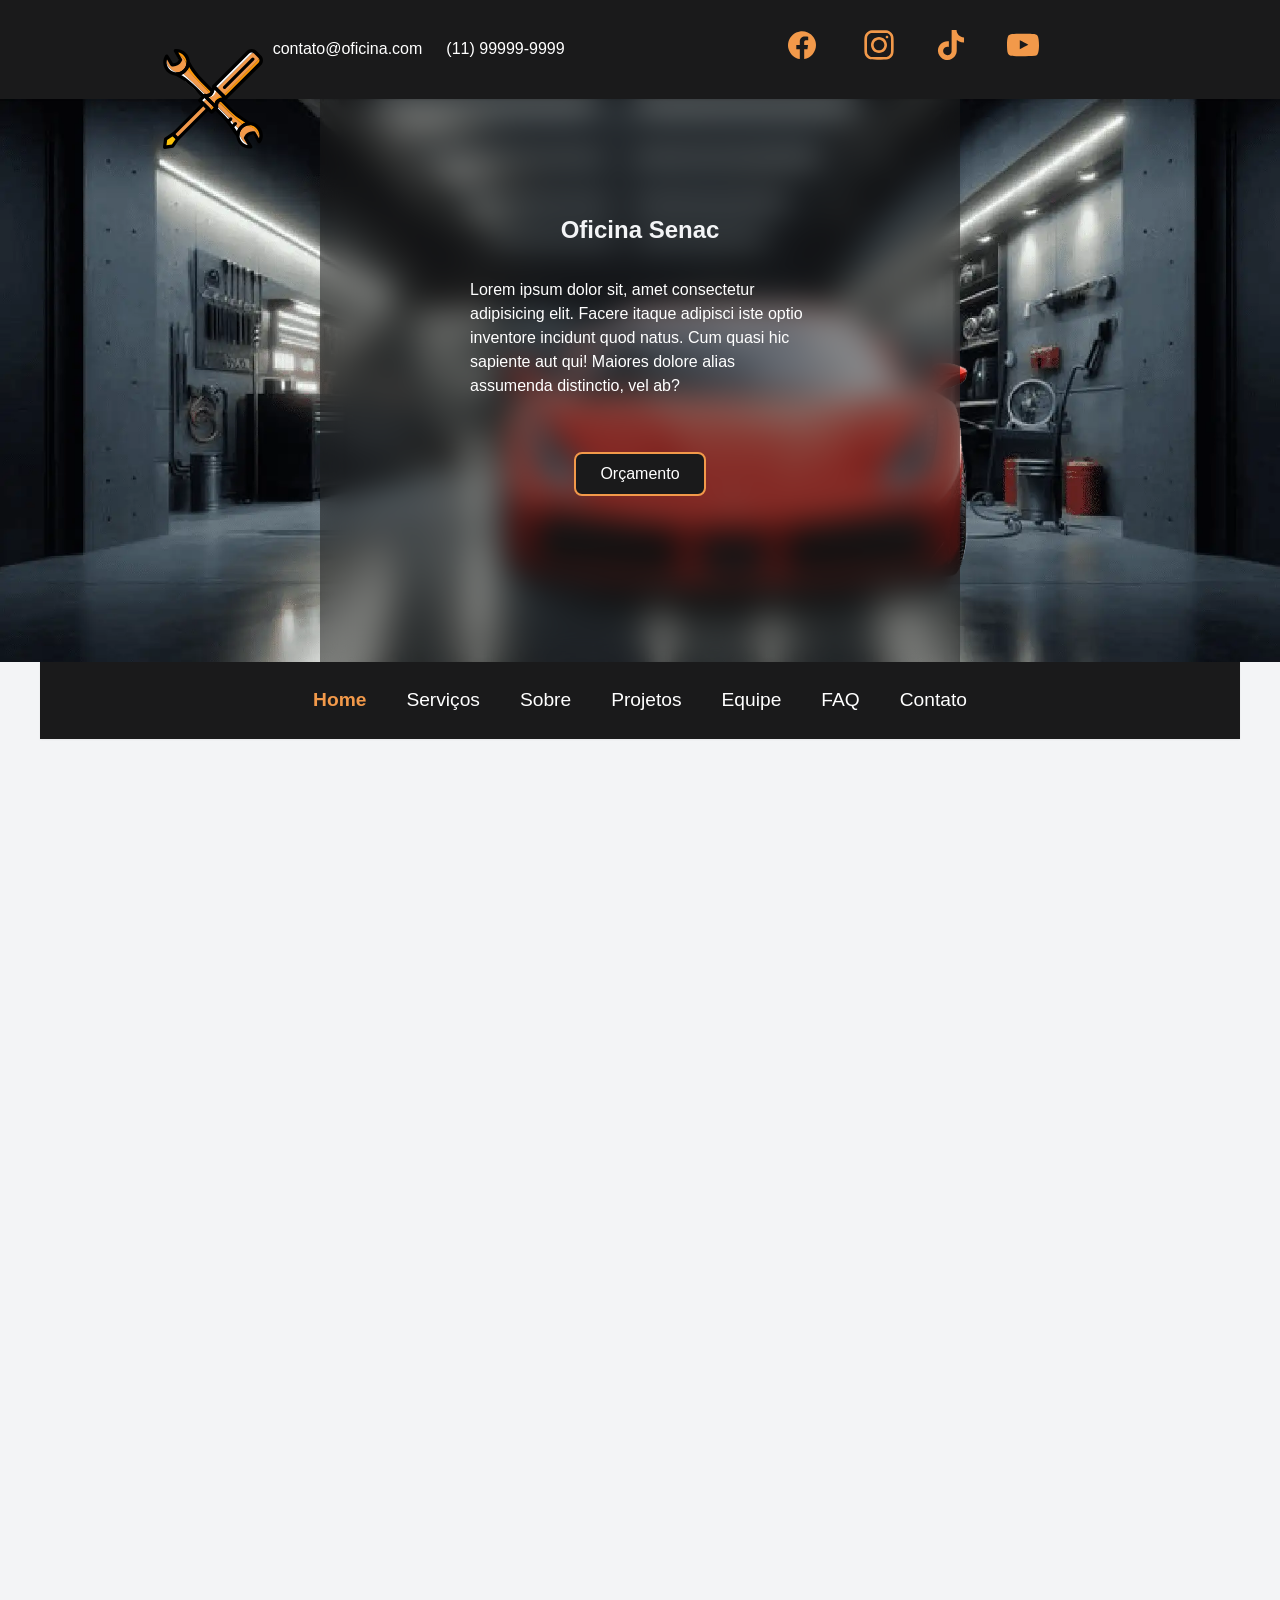
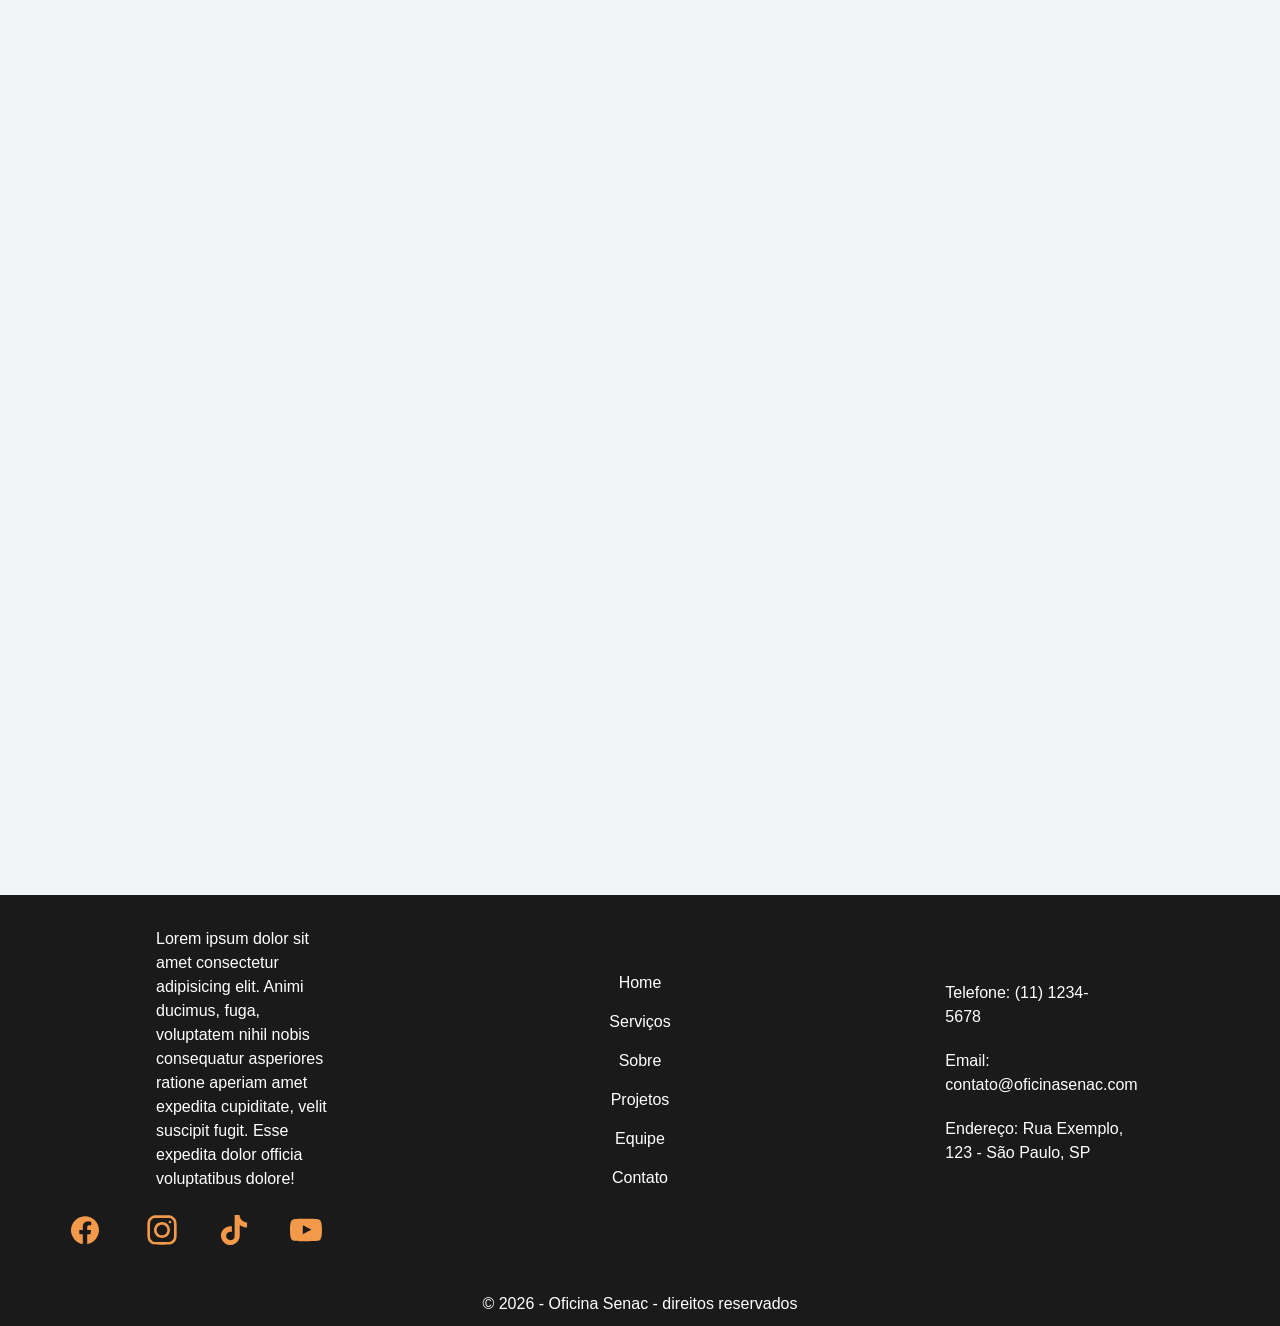
<file: index.html>
<!DOCTYPE html>
<html lang="pt-BR">
<head>
    <meta charset="UTF-8">
    <meta name="viewport" content="width=device-width, initial-scale=1.0">
    <title>Oficina Senac</title>
    <meta name="description" content="Oficina de Desenvolvimento de sites para carros">
    <meta name="keywords" content="keyword1, keyword2">
    <meta property="og:title" content="Page Title">
    <meta property="og:description" content="Page description">
    <meta property="og:type" content="website">
    <meta property="og:url" content="https://www.example.com">
    <meta property="og:image" content="https://www.example.com/image.jpg">
    <meta name="twitter:card" content="summary_large_image">
    <meta name="twitter:title" content="Page Title">
    <meta name="twitter:description" content="Page description">
    <meta name="twitter:image" content="https://www.example.com/image.jpg">

    <link rel="preload" href="assets/css/microframework.css" as="style"este repositório abaixo é uma cópia do meu index.html, quais são as diferenças entre eles?
            onload="this.rel='stylesheet'">
    <noscript>
        <link rel="stylesheet" href="assets/css/microframework.css">
    </noscript>
</head>
<body class="bem-cursor">
    <div id="navbar-principal"></div>
    <main>
        <section class="bem-hero" id="hero">
            <div class="bem-hero__titulo">
                <h1>Oficina Senac</h1>
                <p>Lorem ipsum dolor sit, amet consectetur adipisicing elit. Facere itaque adipisci iste optio inventore incidunt quod natus. Cum quasi hic sapiente aut qui! Maiores dolore alias assumenda distinctio, vel ab?</p>
                <a href="#contato" class="bem-btn bem-btn--primary">
                    Orçamento
                </a>
            </div>
            <img src="assets/imagens/carro/front-hero-1.png.webp" 
            width="400px" alt="Carro Vermelho" class="bem-hero_imagem">
        </section>
        <div id="navbar-secundaria"></div>
        <!-- adcionar mais seções para ter scroll e a position styck-->
        <section class="bem-container revelar" id="servicos">
            <h2 class="bem-titulo-h2">Nossos Serviços</h2>
            <div class="bem-grid-auto">
                <div class="bem-card">
                    <img class="bem-card__image" src="assets/imagens/carro/oleo.webp" width="280px" height="320px" alt="Image description">
                    <div class="bem-card__body">
                        <h3 class="bem-card__title">Title</h3>
                        <p>Description</p>
                    </div>
                    <button class="bem-btn bem-btn--primary">
                        Saiba mais
                    </button>
                </div>
                <div class="bem-card">
                    <img class="bem-card__image" src="assets/imagens/carro/pintura.png" width="280px" height="320px"  alt="Image description">
                    <div class="bem-card__body">
                        <h3 class="bem-card__title">Title</h3>
                        <p>Description</p>
                    </div>
                    <button class="bem-btn bem-btn--primary">
                        Saiba mais
                    </button>
                </div>
                <div class="bem-card">
                    <img class="bem-card__image" src="assets/imagens/carro/alinhamento.png" width="280px" height="320px"  alt="Image description">
                    <div class="bem-card__body">
                        <h3 class="bem-card__title">Title</h3>
                        <p>Description</p>
                    </div>
                    <button class="bem-btn bem-btn--primary">
                        Saiba mais
                    </button>
                </div>
          </div>
          <a href="servicos.html" class="bem-btn bem-btn--primary">Ver todos os serviços</a>
        </section>
        <section class="bem-container revelar" id="marcas">
            <div class="container-icons">
                <svg class="icon-marcas" fill="#f2994a" version="1.1" id="Layer_1" xmlns="http://www.w3.org/2000/svg" xmlns:xlink="http://www.w3.org/1999/xlink" viewBox="0 0 130 130" xml:space="preserve"><g id="SVGRepo_bgCarrier" stroke-width="0"></g><g id="SVGRepo_tracerCarrier" stroke-linecap="round" stroke-linejoin="round"></g><g id="SVGRepo_iconCarrier"> <path d="M65.2,40.7C29.6,40.7,1,51.4,1,64.8c0,13.3,28.8,24.1,64.2,24.1c35.4,0,64.2-10.8,64.2-24.1 C129.5,51.6,100.6,40.7,65.2,40.7z M65.2,86.8c-34,0-61.5-9.8-61.5-22c0-12.1,27.6-22,61.5-22c34,0,61.5,9.8,61.5,22 C126.8,77,99.2,86.8,65.2,86.8z M90.5,69.7c0,0.1,0,0.2,0,0.2c0,0.1,0.2,0.2,0.3,0.3c0,0,0.1,0.1,0,0.2c-0.4,0.9-0.8,1.4-1.3,2.1 c-0.5,0.7-1,1.2-1.6,1.7c-0.9,0.8-2.3,1.6-3.4,1.1c-0.5-0.3-0.7-0.9-0.7-1.5c0-1.5,0.7-3.1,2-4.7c1.5-1.9,3.3-2.9,4.4-2.3 C91.4,67.3,91.1,68.7,90.5,69.7z M58.7,59.7c-0.1-0.6,0.1-1.3,0.7-1.8c0.3-0.3,0.7-0.3,1-0.1c0.3,0.2,0.1,0.8-0.1,1.3 c-0.3,0.5-0.8,0.9-1.3,0.9C58.8,59.9,58.7,59.9,58.7,59.7z M65.2,44.7c-32.8,0-59.4,9.1-59.4,20.2C5.8,75.9,32.4,85,65.2,85 c32.8,0,59.4-9.1,59.4-20.2C124.6,53.7,98,44.7,65.2,44.7z M34.7,78.1c-3.5,0-6.6-2.1-7-5.9c-0.2-2.1,0.4-3.9,1.6-5.5 c1-1.4,2.8-2.5,4.3-2.8c0.5-0.1,1.1,0,1.4,0.3c0.4,0.5,0.3,1-0.1,1.3c-1.1,0.6-2.5,1.6-3.2,2.9c-0.6,1.1-0.7,2.5,0.2,3.7 c1.4,2.1,5.3,2.2,9-1.2c0.9-0.8,1.7-1.6,2.5-2.6c1.6-1.8,2.1-2.5,4.3-5.5c0,0,0-0.1,0-0.1c0,0,0,0-0.1-0.1c-1.4,0-2.7,0.5-3.9,1.4 c-0.3,0.3-0.8,0.2-1.1-0.1c-0.2-0.4-0.1-0.9,0.3-1.1c1.9-1.4,4.1-1.6,6.2-2c0,0,0.2,0,0.3-0.2c0.9-1.1,1.6-2.2,2.5-3.3 c1-1.2,2.2-2.2,3.1-3.1c1.3-1.1,2.2-1.5,3-2c0.2-0.1,0-0.3-0.1-0.3c-4.8-0.9-9.8-2.1-14.5-0.3c-3.3,1.2-4.7,3.8-4,5.6 c0.5,1.2,2.1,1.4,3.7,0.7c1.3-0.6,2.4-1.6,3.3-2.9c0.5-0.7,1.4-0.2,0.9,1c-1.4,3.3-4.1,5.9-7.3,6c-2.8,0.1-4.5-1.9-4.5-4.4 c0-4.9,5.5-8.2,11.3-8.7c7-0.6,13.6,1.3,20.5,2.1c5.3,0.6,10.4,0.7,15.7-0.6c0.6-0.1,1.1,0.3,1,0.9c-0.1,0.9-0.8,1.8-2.5,2.8 c-2,1.1-4.1,1.4-6.3,1.4c-5.3,0-10.2-2-15.3-3.1c0,0.2,0.1,0.5-0.1,0.6c-2.8,2.1-5.4,4.2-7.1,7.1c-0.1,0.1,0,0.1,0.1,0.1 c1.5-0.1,2.8-0.1,4.2-0.2c0.2,0,0.2-0.1,0.2-0.3c-0.1-1,0.2-2.2,1.1-3c0.9-0.8,2.1-0.9,2.8-0.3c0.9,0.7,0.8,1.9,0.3,2.8 c-0.5,0.9-1.3,1.4-2,1.7c0,0-0.2,0-0.1,0.2c0,0.2,1.1,0.8,1.2,1c0.1,0.1,0,0.4-0.1,0.5c-0.1,0.1-0.3,0.2-0.5,0.2 c-0.2,0-0.3-0.1-0.5-0.2c-0.5-0.3-1.1-0.7-1.4-1.2c-0.1-0.2-0.2-0.2-0.5-0.2c-1.5,0.1-3.8,0.3-5.4,0.5c-0.4,0-0.4,0.1-0.5,0.3 c-2.5,4.1-5.2,8.6-8.2,11.6C40.2,77.2,37.5,78.1,34.7,78.1z M103,57.9c-0.5,0.8-9.9,15.2-10.5,16.6c-0.2,0.5-0.2,0.8,0,1.1 c0.5,0.7,1.6,0.3,2.3-0.2c2-1.4,3.4-3.1,5-4.6c0.1-0.1,0.2-0.1,0.3,0c0.2,0.2,0.6,0.5,0.8,0.7c0.1,0.1,0.1,0.2,0,0.3 c-1.5,1.9-3.2,3.6-4.8,4.9c-2.5,1.9-5,2.4-6.3,1.2c-0.5-0.5-0.7-1.1-0.7-1.7c0-0.3-0.2-0.3-0.3-0.2c-1.5,1.5-4.1,3.1-6.4,1.9 c-2-1-2.4-3.3-2-5.3c0,0,0-0.3-0.3-0.2c-0.4,0.3-0.9,0.6-1.6,0.9c-0.8,0.3-1.2,0.4-2,0.4c-1,0-1.8-0.4-2.4-1.4 c-0.3-0.5-0.5-1.3-0.5-1.9c0-0.1-0.1-0.2-0.2,0c-1.6,2.4-3.1,4.8-4.7,7.3c-0.1,0.1-0.2,0.2-0.3,0.2c-1,0-2.1,0-3.1,0 c-0.2,0-0.3-0.1-0.2-0.3c0.6-1.1,3.6-5.5,5.7-9.3c0.6-1,0.5-1.6,0.1-1.8c-0.4-0.3-1.3,0.1-2.1,0.7c-2,1.5-3.7,3.9-4.6,5 c-0.5,0.6-1,1.6-2.3,3c-2.1,2.3-4.9,3.6-7.5,2.7c-1.5-0.5-2.5-1.7-2.9-3.1c-0.1-0.3-0.2-0.4-0.4-0.2c-0.4,0.5-1.3,1.3-2.1,1.8 c-0.1,0.1-0.3,0.2-0.5,0.1c-0.2-0.1-0.7-0.8-0.8-1.1c-0.1-0.2,0-0.3,0.1-0.4c1.1-0.9,1.6-1.5,2.1-2c0.3-0.4,0.6-0.9,0.9-1.7 c0.6-1.6,2.1-4.6,5-6.2c1.1-0.6,2.2-1,3.5-1.2c0.5-0.1,1,0,1.1,0.4c0.1,0.2,0.2,0.6,0.3,0.8c0.1,0.2,0,0.3-0.2,0.4 c-1.7,0.7-3.4,1.7-4.6,3.3c-1.4,1.8-1.7,4-0.8,5.2c0.7,0.9,1.7,1.1,2.8,0.7c1.6-0.5,2.9-1.9,3.6-3.6c0.7-1.8,0.9-3.8,0.3-5.7 c-0.1-0.3,0-0.6,0.2-0.7c0.4-0.3,1-0.6,1.1-0.7c0.4-0.2,0.8-0.1,1,0.2c0.6,0.8,0.9,2,0.9,3.3c0,0.3,0.1,0.3,0.3,0.1 c1-1.1,2-2.2,3-3.1c1-0.8,2.3-1.4,3.4-1.4c1.5,0,2.3,1.1,2.2,2.9c0,0.2,0.2,0.2,0.3,0.1c0.5-0.7,0.8-1,1.3-1.4 c1.1-0.9,2.1-1.3,3.3-1.2c1.4,0.1,2.5,1.4,2.3,2.8c-0.1,0.9-0.7,1.8-1.5,2.2c-0.7,0.4-1.6,0.3-2.2-0.2c-0.5-0.4-0.6-1.1-0.5-1.7 c0-0.1-0.1-0.3-0.3-0.1c-1.4,1.4-1.5,3.2-0.6,4.1c1,0.9,2.4,0.3,3.5-0.4c2-1.3,3.5-3,5.2-4.4c1.2-0.9,2.5-1.7,4-1.9 c0.8-0.1,1.6-0.1,2.4,0.3c1.1,0.4,1.7,1.3,1.8,2.1c0,0.2,0.2,0.3,0.3,0.1c0.8-1.3,5.4-8.1,5.8-8.8c0.1-0.2,0.2-0.3,0.5-0.3 c1,0,2.3,0,3.2,0C103,57.7,103,57.8,103,57.9z"></path> </g></svg>
                <svg class="icon-marcas" fill="#f2994a" version="1.1" id="Layer_1" xmlns="http://www.w3.org/2000/svg" xmlns:xlink="http://www.w3.org/1999/xlink" viewBox="0 0 527 527" xml:space="preserve" stroke="#f2994a"><g id="SVGRepo_bgCarrier" stroke-width="0"></g><g id="SVGRepo_tracerCarrier" stroke-linecap="round" stroke-linejoin="round"></g><g id="SVGRepo_iconCarrier"> <g> <path d="M263.3,3.7C120.2,3.7,3.5,120.4,3.5,263.5c0,143.1,116.7,259.8,259.8,259.8c143.1,0,259.8-116.7,259.8-259.8 C523,120.4,406.3,3.7,263.3,3.7L263.3,3.7z M263.3,493.3c-126.6,0-229.8-103.2-229.8-229.8c0-126.6,103.2-229.8,229.8-229.8 s229.8,103.2,229.8,229.8C493.1,390.1,389.8,493.3,263.3,493.3L263.3,493.3z"></path> <path d="M188.9,439.1C120.6,410,72.6,342.2,72.6,263.5c0-20,3.1-39.3,8.9-57.5L188.9,439.1L188.9,439.1z"></path> <path d="M316.2,446.7c-16.8,4.9-34.6,7.5-53,7.5c-18.4,0-36.1-2.6-52.9-7.5l52.9-123.5L316.2,446.7L316.2,446.7z"></path> <path d="M445.1,206.1c5.8,18.1,8.9,37.4,8.9,57.4c0,78.7-48.1,146.5-116.3,175.5L445.1,206.1L445.1,206.1z"></path> <path d="M359.4,98.9c23.3,13.7,43.4,32.1,59.1,54l-95,201.9l-32-77.1h-56.4l-32,77.1l-95-201.9c15.7-21.9,35.8-40.4,59.1-54 l66.6,155.5h59L359.4,98.9L359.4,98.9z"></path> <path d="M263.3,72.8c18.6,0,36.7,2.7,53.7,7.7l-53.7,129.3L209.6,80.5C226.6,75.5,244.6,72.8,263.3,72.8L263.3,72.8z"></path> </g> </g></svg>
                <svg class="icon-marcas" viewBox="0 0 498.503 498.503" xmlns="http://www.w3.org/2000/svg" fill="#f2994a" stroke="#f2994a"><g id="SVGRepo_bgCarrier" stroke-width="0"></g><g id="SVGRepo_tracerCarrier" stroke-linecap="round" stroke-linejoin="round"></g><g id="SVGRepo_iconCarrier"><path d="M249.251 498.503c66.577 0 129.168-25.928 176.247-73.005 47.077-47.078 73.005-109.67 73.005-176.247 0-66.576-25.928-129.168-73.005-176.246C378.42 25.927 315.828 0 249.251 0 111.813 0 0 111.813 0 249.251c0 66.577 25.927 129.169 73.005 176.247 47.078 47.077 109.67 73.005 176.246 73.005z"></path><path d="M8.624 249.251c0-64.272 25.03-124.699 70.479-170.148 45.449-45.45 105.875-70.479 170.148-70.479s124.7 25.029 170.148 70.479c45.449 45.449 70.479 105.875 70.479 170.148 0 132.683-107.945 240.628-240.627 240.628-64.273 0-124.699-25.03-170.148-70.479C33.654 373.95 8.624 313.524 8.624 249.251z" fill="#ffffff"></path><path d="M249.251 18.541c-127.416 0-230.71 103.294-230.71 230.71s103.294 230.711 230.71 230.711c127.416 0 230.71-103.295 230.71-230.711s-103.294-230.71-230.71-230.71z"></path><path d="M249.251 396.621c-81.389 0-147.37-65.98-147.37-147.37 0-81.389 65.981-147.37 147.37-147.37 81.389 0 147.37 65.981 147.37 147.37 0 81.39-65.98 147.37-147.37 147.37z" fill="#ffffff"></path><path d="M111.362 249.251h137.889V111.362c-76.153 0-137.889 61.737-137.889 137.889zM249.251 249.251v137.89c76.153 0 137.889-61.736 137.889-137.89H249.251z"></path><path d="M140.952 108.643c-4.885-4.748-12.436-6.179-19.525-1.784 1.354-3.509.801-7.09.082-9.066-3.054-5.569-4.12-6.266-6.637-8.378-8.148-6.837-16.723-1-22.856 6.309l-29.632 35.313 46.581 39.087 31.249-37.24c7.14-8.509 8.244-16.945.738-24.241zM256.97 91.863l15.997-42.401v42.401h12.158V31.137h-18.267l-16.615 43.479h.172L233.8 31.137h-18.266v60.726h12.157V49.462l15.998 42.401h13.281zM420.43 117.127l-22.89 32.407 35.486-16.847 9.396 11.603-55.854 27.075-11.027-13.727 21.969-32.123-.13-.161-35.989 14.81-11.135-13.64 38.097-49.004 9.396 11.603-23.857 31.208 36.458-15.652 10.08 12.448z" fill="#ffffff"></path><path d="M98.491 104.464c2.062-2.458 6.722-2.357 9.719.157 3.295 2.765 3.303 6.685 1.09 9.321l-17.597 20.971-11.01-9.239 17.798-21.21zM129.8 129.203l-18.553 22.11-11.634-9.762 18.703-22.29c2.112-2.517 6.821-3.25 9.997-.584 3.595 3.015 3.951 7.59 1.487 10.526z"></path></g></svg>
                <svg class="icon-marcas" fill="#f2994a" viewBox="0 0 24 24" role="img" xmlns="http://www.w3.org/2000/svg"><g id="SVGRepo_bgCarrier" stroke-width="0"></g><g id="SVGRepo_tracerCarrier" stroke-linecap="round" stroke-linejoin="round"></g><g id="SVGRepo_iconCarrier"><title>Honda icon</title><path d="M23.903 6.87c-.329-3.219-2.47-3.896-4.354-4.205-.946-.16-2.63-.299-3.716-.339-.946-.06-3.168-.09-3.835-.09-.658 0-2.89.03-3.836.09-1.076.04-2.77.18-3.716.339C2.563 2.984.42 3.66.092 6.869c-.08.877-.1 2.023-.09 3.248.03 2.032.2 3.407.3 4.364.069.657.338 2.62.687 3.636.478 1.395.916 1.803 1.424 2.222.937.757 2.471.996 2.79 1.056 1.733.309 5.24.368 6.785.368 1.544 0 5.05-.05 6.784-.368.329-.06 1.863-.29 2.79-1.056.508-.419.946-.827 1.424-2.222.35-1.016.628-2.979.698-3.636.1-.957.279-2.332.299-4.364.04-1.225.01-2.371-.08-3.248m-1.176 5.4c-.189 2.57-.418 4.105-.747 5.22-.289.977-.637 1.624-1.165 2.093-.867.787-2.063.956-2.76 1.056-1.514.229-4.055.299-6.057.299-2.003 0-4.544-.08-6.058-.3-.697-.099-1.893-.268-2.76-1.055-.518-.469-.876-1.126-1.155-2.093-.329-1.105-.558-2.65-.747-5.22-.11-1.544-.09-4.055.08-5.4.258-2.012 1.255-3.019 3.387-3.397.996-.18 2.34-.309 3.606-.369 1.016-.07 2.7-.1 3.637-.09.936-.01 2.62.03 3.636.09 1.275.06 2.61.19 3.606.369 2.142.378 3.139 1.395 3.388 3.397.199 1.345.229 3.856.11 5.4M17.526 3.88c-.548 2.461-.767 3.587-1.216 5.37-.428 1.714-.767 3.298-1.335 4.065-.587.777-1.365.947-1.893 1.006-.279.03-.478.04-1.066.05-.597 0-.797-.02-1.076-.05-.528-.06-1.315-.229-1.892-1.006-.578-.767-.907-2.351-1.335-4.065-.469-1.773-.678-2.909-1.236-5.37 0 0-.548.02-.797.04-.329.02-.588.05-.867.09 0 0 .32 5.061.459 7.203.15 2.252.418 6.057.667 8.927 0 0 .458.07 1.226.12.807.049 1.165.049 1.165.049.329-1.265.747-3.019 1.206-3.766.378-.608.966-.677 1.295-.717.518-.07.956-.08 1.166-.08.199-.01.637 0 1.165.08.329.05.917.11 1.295.717.469.747.877 2.5 1.206 3.766 0 0 .358-.01 1.165-.05a11.35 11.35 0 001.226-.12c.249-2.869.518-6.665.667-8.926.14-2.142.459-7.203.459-7.203-.28-.04-.538-.07-.867-.09-.23-.02-.787-.04-.787-.04Z"></path></g></svg>
                <svg class="icon-marcas" svg fill="#f2994a" viewBox="0 0 24 24" role="img" xmlns="http://www.w3.org/2000/svg"><g id="SVGRepo_bgCarrier" stroke-width="0"></g><g id="SVGRepo_tracerCarrier" stroke-linecap="round" stroke-linejoin="round"></g><g id="SVGRepo_iconCarrier"><title>Renault icon</title><path d="M12 0c-.747 0-2.32.013-2.693.053-.347.04-.44.147-.64.4C8.4.813 6.107 4.68 4.92 6.827c-.867 1.546-2.227 4.24-2.347 4.533-.12.253-.173.467-.173.64 0 .187.053.4.173.64.28.627 1.147 2.333 2.347 4.533 1.253 2.28 3.52 6.054 3.76 6.387.253.347.427.36.653.387.347.026 1.854.053 2.667.053.867 0 2.44-.04 2.667-.053.213-.014.4-.04.653-.387.227-.32 2.667-4.387 3.76-6.387 1.053-1.92 2.213-4.226 2.347-4.533.146-.333.173-.507.173-.64 0-.107-.027-.333-.173-.64a105.647 105.647 0 00-2.347-4.533C17.813 4.547 15.56.773 15.307.44c-.254-.333-.4-.36-.627-.373h-.04C14.307.013 12.867 0 12 0zm2.347.92c.093 0 .146.013.16.04-.4.787-1.414 2.773-2.134 4.6a111.067 111.067 0 012.907 5.747c.16.346.24.52.24.693 0 .173-.08.347-.24.693-1.227 2.64-4.093 8.054-5.28 10.067-.12.2-.253.307-.347.307-.093 0-.146-.014-.16-.04.4-.787 1.414-2.774 2.134-4.6A111.062 111.062 0 018.72 12.68c-.16-.347-.24-.52-.24-.693 0-.174.08-.347.253-.694C9.933 8.653 12.8 3.24 14 1.227c.12-.2.253-.307.347-.307Z"></path></g></svg>
           </div>
        </section>
        <section class="bem-container revelar" id="sobre">
            <div class="sobre-img">
                <img src="assets/imagens/logo/logo-os.webp" alt="Imagem da Marca da oficina">
            </div>
            <div class="sobre-descricao">
                <h2 class="bem-titulo-h2 bem-text-secondary">Sobre</h2>
                <p class="bem-text-xl">Lorem ipsum, dolor sit amet consectetur adipisicing elit. Ab a molestias, obcaecati officia neque quam nemo magnam. Architecto alias dolores eveniet accusamus, ducimus veritatis distinctio, omnis vero dolorum deleniti possimus?</p>
            </div>
        </section>
        <section class="bem-container revelar" id="projetos">
            <h2 class="bem-titulo-h2">Nossos Projetos</h2>
                <div class="bem-grid-auto">
                    <div class="img-comp-container">
                        <div class="img-comp-img">
                            <img src="assets/imagens/imagem-projetos/slide1.webp" width="300" height="200">
                        </div>
                        <div class="img-comp-img img-comp-overlay">
                            <img src="assets/imagens/imagem-projetos/slide2.webp" width="300" height="200">
                        </div>
                    </div>
                    <div class="img-comp-container">
                        <div class="img-comp-img">
                            <img src="assets/imagens/projetos/azul1.webp" width="300" height="200">
                        </div>
                        <div class="img-comp-img img-comp-overlay">
                            <img src="assets/imagens/projetos/azul2.webp" width="300" height="200">
                        </div>
                    </div>
                    <div class="img-comp-container">
                        <div class="img-comp-img">
                            <img src="assets/imagens/projetos/batida-1.webp" width="300" height="200">
                        </div>
                        <div class="img-comp-img img-comp-overlay">
                            <img src="assets/imagens/projetos/batida-2.webp" width="300" height="200">
                        </div>
                    </div>
                </div>
                <a href="projetos.html" class="bem-btn bem-btn--primary">Ver todos os projetos</a>
        </section>
        <section class="bem-container revelar" id="mecanica-geral">

        </section>
        <section class="bem-container revelar" id="preços">
            <h2 style="text-align:center">Pacotes de preços</h2>
                <div class="bem-grid-auto">
                <ul class="price">
                    <li class="header">Básico</li>
                    <li class="grey">R$99.99</li>
                    <li>Troca de óleo</li>
                    <li>Verificar pneus</li>
                    <li>Relatório de bateria</li>
                    <li>Inspeção de freios</li>
                    <li class="grey"><a href="#" class="button">Solicite agora</a></li>
                </ul>

                <ul class="price">
                    <li class="header">Essencial</li>
                    <li class="grey">R$200,00</li>
                    <li>Troca de óleo</li>
                    <li>Limpeza 1x por semana</li>
                    <li>Troca de correia</li>
                    <li>Inspeção de freios</li>
                    <li class="grey"><a href="#" class="button">Solicite agora</a></li>
                </ul>

                <ul class="price">
                    <li class="header">Premium</li>
                    <li class="grey">R$450,00</li>
                    <li>Todos do essencial</li>
                    <li>Inspeção completa</li>
                    <li>Diagnóstico do motor</li>
                    <li>Troca de </li>
                    <li class="grey"><a href="#" class="button">Solicite agora</a></li>
                </ul>
                </div>
        </section>

        <section class="bem-container revelar" id="faq">
            <h2 class="bem-titulo-h2">Perguntas Frequentes</h2>
            <div class="bem-faq">

                <details class="bem-faq__item">
                    <summary class="bem-faq__question">Quais serviços a Oficina Senac oferece?</summary>
                    <div class="bem-faq__answer">
                        <p>Oferecemos uma ampla gama de serviços automotivos, incluindo troca de óleo, alinhamento e balanceamento, pintura, funilaria, diagnóstico eletrônico, troca de correia dentada, revisão completa e muito mais. Confira a página de Serviços para a lista completa.</p>
                    </div>
                </details>

                <details class="bem-faq__item">
                    <summary class="bem-faq__question">Como posso agendar um serviço?</summary>
                    <div class="bem-faq__answer">
                        <p>Você pode agendar diretamente pelo nosso formulário de <a href="contato.html" style="color:var(--bem-tertiary)">Contato</a>, por telefone em (11) 99999-9999, ou via WhatsApp. Nossa equipe retornará em até 24 horas úteis para confirmar o horário.</p>
                    </div>
                </details>

                <details class="bem-faq__item">
                    <summary class="bem-faq__question">Vocês trabalham com quais marcas de veículos?</summary>
                    <div class="bem-faq__answer">
                        <p>Atendemos veículos de todas as principais marcas do mercado, incluindo Volkswagen, Fiat, Renault, Honda, Toyota, Hyundai, Chevrolet, Ford e outras. Nossa equipe é treinada para trabalhar com carros nacionais e importados.</p>
                    </div>
                </details>

                <details class="bem-faq__item">
                    <summary class="bem-faq__question">Os serviços possuem garantia?</summary>
                    <div class="bem-faq__answer">
                        <p>Sim! Todos os nossos serviços possuem garantia. Peças substituídas têm garantia do fabricante (mínimo 90 dias) e a mão de obra tem garantia de 30 dias. Em caso de qualquer problema relacionado ao serviço realizado, retornamos sem custo adicional.</p>
                    </div>
                </details>

                <details class="bem-faq__item">
                    <summary class="bem-faq__question">Quanto tempo leva um serviço de revisão completa?</summary>
                    <div class="bem-faq__answer">
                        <p>Uma revisão completa leva em média de 4 a 6 horas, dependendo das condições do veículo e dos itens identificados durante a inspeção. Para serviços mais simples, como troca de óleo, o tempo é de aproximadamente 30 a 60 minutos.</p>
                    </div>
                </details>

                <details class="bem-faq__item">
                    <summary class="bem-faq__question">Vocês oferecem orçamento gratuito?</summary>
                    <div class="bem-faq__answer">
                        <p>Sim! O orçamento inicial é sempre gratuito e sem compromisso. Após o diagnóstico, apresentamos um orçamento detalhado com o custo de peças e mão de obra antes de iniciar qualquer serviço. Você aprova e só depois começamos.</p>
                    </div>
                </details>

            </div>
        </section>

        <section class="bem-container revelar" id="equipe">
            <h2 class="bem-titulo-h2">Nossa Equipe</h2>
            <div class="bem-carousel">
                <div class="bem-carousel__track">
                    <div class="bem-carousel__item revelar">
                        <div class="bem-card--equipe">
                            <img class="bem-card__image" src="assets/imagens/equipe/mecanico1.webp" width="300" height="450" alt="Ricardo Lima">
                            <div class="bem-card__overlay">
                                <h3 class="bem-card__title--equipe">Ricardo Lima</h3>
                                <p class="bem-card__subtitle--equipe">Mecânico</p>
                                <div class="bem-card__socials">
                                    <svg class="bem-icon-facebook" fill="#ffff" viewBox="-2.4 -2.4 28.80 28.80" xmlns="http://www.w3.org/2000/svg" data-name="Layer 1" stroke="#1a1a1b" stroke-width="0.00024000000000000003"><g id="SVGRepo_bgCarrier" stroke-width="0"><rect x="-2.4" y="-2.4" width="28.80" height="28.80" rx="14.4" fill="#f2994a" strokewidth="0"></rect></g><g id="SVGRepo_tracerCarrier" stroke-linecap="round" stroke-linejoin="round"></g><g id="SVGRepo_iconCarrier"><path d="M15.12,5.32H17V2.14A26.11,26.11,0,0,0,14.26,2C11.54,2,9.68,3.66,9.68,6.7V9.32H6.61v3.56H9.68V22h3.68V12.88h3.06l.46-3.56H13.36V7.05C13.36,6,13.64,5.32,15.12,5.32Z"></path></g></svg>                </a>
                                    <svg class="bem-icon-instagram" width="32px" height="32px" viewBox="0 0 24 24" fill="none" xmlns="http://www.w3.org/2000/svg"><g id="SVGRepo_bgCarrier" stroke-width="0"></g><g id="SVGRepo_tracerCarrier" stroke-linecap="round" stroke-linejoin="round"></g><g id="SVGRepo_iconCarrier"> <path fill-rule="evenodd" clip-rule="evenodd" d="M12 18C15.3137 18 18 15.3137 18 12C18 8.68629 15.3137 6 12 6C8.68629 6 6 8.68629 6 12C6 15.3137 8.68629 18 12 18ZM12 16C14.2091 16 16 14.2091 16 12C16 9.79086 14.2091 8 12 8C9.79086 8 8 9.79086 8 12C8 14.2091 9.79086 16 12 16Z" fill="#f2994a"></path> <path d="M18 5C17.4477 5 17 5.44772 17 6C17 6.55228 17.4477 7 18 7C18.5523 7 19 6.55228 19 6C19 5.44772 18.5523 5 18 5Z" fill="#f2994a"></path> <path fill-rule="evenodd" clip-rule="evenodd" d="M1.65396 4.27606C1 5.55953 1 7.23969 1 10.6V13.4C1 16.7603 1 18.4405 1.65396 19.7239C2.2292 20.8529 3.14708 21.7708 4.27606 22.346C5.55953 23 7.23969 23 10.6 23H13.4C16.7603 23 18.4405 23 19.7239 22.346C20.8529 21.7708 21.7708 20.8529 22.346 19.7239C23 18.4405 23 16.7603 23 13.4V10.6C23 7.23969 23 5.55953 22.346 4.27606C21.7708 3.14708 20.8529 2.2292 19.7239 1.65396C18.4405 1 16.7603 1 13.4 1H10.6C7.23969 1 5.55953 1 4.27606 1.65396C3.14708 2.2292 2.2292 3.14708 1.65396 4.27606ZM13.4 3H10.6C8.88684 3 7.72225 3.00156 6.82208 3.0751C5.94524 3.14674 5.49684 3.27659 5.18404 3.43597C4.43139 3.81947 3.81947 4.43139 3.43597 5.18404C3.27659 5.49684 3.14674 5.94524 3.0751 6.82208C3.00156 7.72225 3 8.88684 3 10.6V13.4C3 15.1132 3.00156 16.2777 3.0751 17.1779C3.14674 18.0548 3.27659 18.5032 3.43597 18.816C3.81947 19.5686 4.43139 20.1805 5.18404 20.564C5.49684 20.7234 5.94524 20.8533 6.82208 20.9249C7.72225 20.9984 8.88684 21 10.6 21H13.4C15.1132 21 16.2777 20.9984 17.1779 20.9249C18.0548 20.8533 18.5032 20.7234 18.816 20.564C19.5686 20.1805 20.1805 19.5686 20.564 18.816C20.7234 18.5032 20.8533 18.0548 20.9249 17.1779C20.9984 16.2777 21 15.1132 21 13.4V10.6C21 8.88684 20.9984 7.72225 20.9249 6.82208C20.8533 5.94524 20.7234 5.49684 20.564 5.18404C20.1805 4.43139 19.5686 3.81947 18.816 3.43597C18.5032 3.27659 18.0548 3.14674 17.1779 3.0751C16.2777 3.00156 15.1132 3 13.4 3Z" fill="#f2994a"></path> </g></svg>
                                    <svg class="bem-icon-tiktok" fill="#f2994a" width="32px" height="32px" viewBox="0 0 32 32" version="1.1" xmlns="http://www.w3.org/2000/svg"><g id="SVGRepo_bgCarrier" stroke-width="0"></g><g id="SVGRepo_tracerCarrier" stroke-linecap="round" stroke-linejoin="round"></g><g id="SVGRepo_iconCarrier"> <title>tiktok</title> <path d="M16.656 1.029c1.637-0.025 3.262-0.012 4.886-0.025 0.054 2.031 0.878 3.859 2.189 5.213l-0.002-0.002c1.411 1.271 3.247 2.095 5.271 2.235l0.028 0.002v5.036c-1.912-0.048-3.71-0.489-5.331-1.247l0.082 0.034c-0.784-0.377-1.447-0.764-2.077-1.196l0.052 0.034c-0.012 3.649 0.012 7.298-0.025 10.934-0.103 1.853-0.719 3.543-1.707 4.954l0.020-0.031c-1.652 2.366-4.328 3.919-7.371 4.011l-0.014 0c-0.123 0.006-0.268 0.009-0.414 0.009-1.73 0-3.347-0.482-4.725-1.319l0.040 0.023c-2.508-1.509-4.238-4.091-4.558-7.094l-0.004-0.041c-0.025-0.625-0.037-1.25-0.012-1.862 0.49-4.779 4.494-8.476 9.361-8.476 0.547 0 1.083 0.047 1.604 0.136l-0.056-0.008c0.025 1.849-0.050 3.699-0.050 5.548-0.423-0.153-0.911-0.242-1.42-0.242-1.868 0-3.457 1.194-4.045 2.861l-0.009 0.030c-0.133 0.427-0.21 0.918-0.21 1.426 0 0.206 0.013 0.41 0.037 0.61l-0.002-0.024c0.332 2.046 2.086 3.59 4.201 3.59 0.061 0 0.121-0.001 0.181-0.004l-0.009 0c1.463-0.044 2.733-0.831 3.451-1.994l0.010-0.018c0.267-0.372 0.45-0.822 0.511-1.311l0.001-0.014c0.125-2.237 0.075-4.461 0.087-6.698 0.012-5.036-0.012-10.060 0.025-15.083z"></path> </g></svg>                  </a>
                                    <svg class="bem-icon-youtube" width="32px" height="32px" viewBox="0 -3 20 20" version="1.1" xmlns="http://www.w3.org/2000/svg" xmlns:xlink="http://www.w3.org/1999/xlink" fill="#f2994a"><g id="SVGRepo_bgCarrier" stroke-width="0"></g><g id="SVGRepo_tracerCarrier" stroke-linecap="round" stroke-linejoin="round"></g><g id="SVGRepo_iconCarrier"> <title>youtube [#168]</title> <desc>Created with Sketch.</desc> <defs> </defs> <g id="Page-1" stroke="none" stroke-width="1" fill="none" fill-rule="evenodd"> <g id="Dribbble-Light-Preview" transform="translate(-300.000000, -7442.000000)" fill="#f2994a"> <g id="icons" transform="translate(56.000000, 160.000000)"> <path d="M251.988432,7291.58588 L251.988432,7285.97425 C253.980638,7286.91168 255.523602,7287.8172 257.348463,7288.79353 C255.843351,7289.62824 253.980638,7290.56468 251.988432,7291.58588 M263.090998,7283.18289 C262.747343,7282.73013 262.161634,7282.37809 261.538073,7282.26141 C259.705243,7281.91336 248.270974,7281.91237 246.439141,7282.26141 C245.939097,7282.35515 245.493839,7282.58153 245.111335,7282.93357 C243.49964,7284.42947 244.004664,7292.45151 244.393145,7293.75096 C244.556505,7294.31342 244.767679,7294.71931 245.033639,7294.98558 C245.376298,7295.33761 245.845463,7295.57995 246.384355,7295.68865 C247.893451,7296.0008 255.668037,7296.17532 261.506198,7295.73552 C262.044094,7295.64178 262.520231,7295.39147 262.895762,7295.02447 C264.385932,7293.53455 264.28433,7285.06174 263.090998,7283.18289" id="youtube-[#168]"> </path> </g> </g> </g> </g></svg>
                                </div>
                            </div>
                        </div>
                    </div>
                    <div class="bem-carousel__item revelar">
                        <div class="bem-card--equipe">
                            <img class="bem-card__image" src="assets/imagens/equipe/mecanica1.webp" width="300" height="450" alt="Juliana Silva">
                            <div class="bem-card__overlay">
                                <h3 class="bem-card__title--equipe">Juliana Silva</h3>
                                <p class="bem-card__subtitle--equipe">Pintura</p>
                                <div class="bem-card__socials">
                                    <svg class="bem-icon-facebook" fill="#ffff" viewBox="-2.4 -2.4 28.80 28.80" xmlns="http://www.w3.org/2000/svg" data-name="Layer 1" stroke="#1a1a1b" stroke-width="0.00024000000000000003"><g id="SVGRepo_bgCarrier" stroke-width="0"><rect x="-2.4" y="-2.4" width="28.80" height="28.80" rx="14.4" fill="#f2994a" strokewidth="0"></rect></g><g id="SVGRepo_tracerCarrier" stroke-linecap="round" stroke-linejoin="round"></g><g id="SVGRepo_iconCarrier"><path d="M15.12,5.32H17V2.14A26.11,26.11,0,0,0,14.26,2C11.54,2,9.68,3.66,9.68,6.7V9.32H6.61v3.56H9.68V22h3.68V12.88h3.06l.46-3.56H13.36V7.05C13.36,6,13.64,5.32,15.12,5.32Z"></path></g></svg>                </a>
                                    <svg class="bem-icon-instagram" width="32px" height="32px" viewBox="0 0 24 24" fill="none" xmlns="http://www.w3.org/2000/svg"><g id="SVGRepo_bgCarrier" stroke-width="0"></g><g id="SVGRepo_tracerCarrier" stroke-linecap="round" stroke-linejoin="round"></g><g id="SVGRepo_iconCarrier"> <path fill-rule="evenodd" clip-rule="evenodd" d="M12 18C15.3137 18 18 15.3137 18 12C18 8.68629 15.3137 6 12 6C8.68629 6 6 8.68629 6 12C6 15.3137 8.68629 18 12 18ZM12 16C14.2091 16 16 14.2091 16 12C16 9.79086 14.2091 8 12 8C9.79086 8 8 9.79086 8 12C8 14.2091 9.79086 16 12 16Z" fill="#f2994a"></path> <path d="M18 5C17.4477 5 17 5.44772 17 6C17 6.55228 17.4477 7 18 7C18.5523 7 19 6.55228 19 6C19 5.44772 18.5523 5 18 5Z" fill="#f2994a"></path> <path fill-rule="evenodd" clip-rule="evenodd" d="M1.65396 4.27606C1 5.55953 1 7.23969 1 10.6V13.4C1 16.7603 1 18.4405 1.65396 19.7239C2.2292 20.8529 3.14708 21.7708 4.27606 22.346C5.55953 23 7.23969 23 10.6 23H13.4C16.7603 23 18.4405 23 19.7239 22.346C20.8529 21.7708 21.7708 20.8529 22.346 19.7239C23 18.4405 23 16.7603 23 13.4V10.6C23 7.23969 23 5.55953 22.346 4.27606C21.7708 3.14708 20.8529 2.2292 19.7239 1.65396C18.4405 1 16.7603 1 13.4 1H10.6C7.23969 1 5.55953 1 4.27606 1.65396C3.14708 2.2292 2.2292 3.14708 1.65396 4.27606ZM13.4 3H10.6C8.88684 3 7.72225 3.00156 6.82208 3.0751C5.94524 3.14674 5.49684 3.27659 5.18404 3.43597C4.43139 3.81947 3.81947 4.43139 3.43597 5.18404C3.27659 5.49684 3.14674 5.94524 3.0751 6.82208C3.00156 7.72225 3 8.88684 3 10.6V13.4C3 15.1132 3.00156 16.2777 3.0751 17.1779C3.14674 18.0548 3.27659 18.5032 3.43597 18.816C3.81947 19.5686 4.43139 20.1805 5.18404 20.564C5.49684 20.7234 5.94524 20.8533 6.82208 20.9249C7.72225 20.9984 8.88684 21 10.6 21H13.4C15.1132 21 16.2777 20.9984 17.1779 20.9249C18.0548 20.8533 18.5032 20.7234 18.816 20.564C19.5686 20.1805 20.1805 19.5686 20.564 18.816C20.7234 18.5032 20.8533 18.0548 20.9249 17.1779C20.9984 16.2777 21 15.1132 21 13.4V10.6C21 8.88684 20.9984 7.72225 20.9249 6.82208C20.8533 5.94524 20.7234 5.49684 20.564 5.18404C20.1805 4.43139 19.5686 3.81947 18.816 3.43597C18.5032 3.27659 18.0548 3.14674 17.1779 3.0751C16.2777 3.00156 15.1132 3 13.4 3Z" fill="#f2994a"></path> </g></svg>
                                    <svg class="bem-icon-tiktok" fill="#f2994a" width="32px" height="32px" viewBox="0 0 32 32" version="1.1" xmlns="http://www.w3.org/2000/svg"><g id="SVGRepo_bgCarrier" stroke-width="0"></g><g id="SVGRepo_tracerCarrier" stroke-linecap="round" stroke-linejoin="round"></g><g id="SVGRepo_iconCarrier"> <title>tiktok</title> <path d="M16.656 1.029c1.637-0.025 3.262-0.012 4.886-0.025 0.054 2.031 0.878 3.859 2.189 5.213l-0.002-0.002c1.411 1.271 3.247 2.095 5.271 2.235l0.028 0.002v5.036c-1.912-0.048-3.71-0.489-5.331-1.247l0.082 0.034c-0.784-0.377-1.447-0.764-2.077-1.196l0.052 0.034c-0.012 3.649 0.012 7.298-0.025 10.934-0.103 1.853-0.719 3.543-1.707 4.954l0.020-0.031c-1.652 2.366-4.328 3.919-7.371 4.011l-0.014 0c-0.123 0.006-0.268 0.009-0.414 0.009-1.73 0-3.347-0.482-4.725-1.319l0.040 0.023c-2.508-1.509-4.238-4.091-4.558-7.094l-0.004-0.041c-0.025-0.625-0.037-1.25-0.012-1.862 0.49-4.779 4.494-8.476 9.361-8.476 0.547 0 1.083 0.047 1.604 0.136l-0.056-0.008c0.025 1.849-0.050 3.699-0.050 5.548-0.423-0.153-0.911-0.242-1.42-0.242-1.868 0-3.457 1.194-4.045 2.861l-0.009 0.030c-0.133 0.427-0.21 0.918-0.21 1.426 0 0.206 0.013 0.41 0.037 0.61l-0.002-0.024c0.332 2.046 2.086 3.59 4.201 3.59 0.061 0 0.121-0.001 0.181-0.004l-0.009 0c1.463-0.044 2.733-0.831 3.451-1.994l0.010-0.018c0.267-0.372 0.45-0.822 0.511-1.311l0.001-0.014c0.125-2.237 0.075-4.461 0.087-6.698 0.012-5.036-0.012-10.060 0.025-15.083z"></path> </g></svg>                  </a>
                                    <svg class="bem-icon-youtube" width="32px" height="32px" viewBox="0 -3 20 20" version="1.1" xmlns="http://www.w3.org/2000/svg" xmlns:xlink="http://www.w3.org/1999/xlink" fill="#f2994a"><g id="SVGRepo_bgCarrier" stroke-width="0"></g><g id="SVGRepo_tracerCarrier" stroke-linecap="round" stroke-linejoin="round"></g><g id="SVGRepo_iconCarrier"> <title>youtube [#168]</title> <desc>Created with Sketch.</desc> <defs> </defs> <g id="Page-1" stroke="none" stroke-width="1" fill="none" fill-rule="evenodd"> <g id="Dribbble-Light-Preview" transform="translate(-300.000000, -7442.000000)" fill="#f2994a"> <g id="icons" transform="translate(56.000000, 160.000000)"> <path d="M251.988432,7291.58588 L251.988432,7285.97425 C253.980638,7286.91168 255.523602,7287.8172 257.348463,7288.79353 C255.843351,7289.62824 253.980638,7290.56468 251.988432,7291.58588 M263.090998,7283.18289 C262.747343,7282.73013 262.161634,7282.37809 261.538073,7282.26141 C259.705243,7281.91336 248.270974,7281.91237 246.439141,7282.26141 C245.939097,7282.35515 245.493839,7282.58153 245.111335,7282.93357 C243.49964,7284.42947 244.004664,7292.45151 244.393145,7293.75096 C244.556505,7294.31342 244.767679,7294.71931 245.033639,7294.98558 C245.376298,7295.33761 245.845463,7295.57995 246.384355,7295.68865 C247.893451,7296.0008 255.668037,7296.17532 261.506198,7295.73552 C262.044094,7295.64178 262.520231,7295.39147 262.895762,7295.02447 C264.385932,7293.53455 264.28433,7285.06174 263.090998,7283.18289" id="youtube-[#168]"> </path> </g> </g> </g> </g></svg>
                                </div>
                            </div>
                        </div>
                    </div>
                    <div class="bem-carousel__item revelar">
                        <div class="bem-card--equipe">
                            <img class="bem-card__image" src="assets/imagens/equipe/mecanico2.webp" width="300" height="450" alt="Marcos Oliveira">
                            <div class="bem-card__overlay">
                                <h3 class="bem-card__title--equipe">Marcos Oliveira</h3>
                                <p class="bem-card__subtitle--equipe">Funileiro</p>
                                <div class="bem-card__socials">
                                    <svg class="bem-icon-facebook" fill="#ffff" viewBox="-2.4 -2.4 28.80 28.80" xmlns="http://www.w3.org/2000/svg" data-name="Layer 1" stroke="#1a1a1b" stroke-width="0.00024000000000000003"><g id="SVGRepo_bgCarrier" stroke-width="0"><rect x="-2.4" y="-2.4" width="28.80" height="28.80" rx="14.4" fill="#f2994a" strokewidth="0"></rect></g><g id="SVGRepo_tracerCarrier" stroke-linecap="round" stroke-linejoin="round"></g><g id="SVGRepo_iconCarrier"><path d="M15.12,5.32H17V2.14A26.11,26.11,0,0,0,14.26,2C11.54,2,9.68,3.66,9.68,6.7V9.32H6.61v3.56H9.68V22h3.68V12.88h3.06l.46-3.56H13.36V7.05C13.36,6,13.64,5.32,15.12,5.32Z"></path></g></svg>                </a>
                                    <svg class="bem-icon-instagram" width="32px" height="32px" viewBox="0 0 24 24" fill="none" xmlns="http://www.w3.org/2000/svg"><g id="SVGRepo_bgCarrier" stroke-width="0"></g><g id="SVGRepo_tracerCarrier" stroke-linecap="round" stroke-linejoin="round"></g><g id="SVGRepo_iconCarrier"> <path fill-rule="evenodd" clip-rule="evenodd" d="M12 18C15.3137 18 18 15.3137 18 12C18 8.68629 15.3137 6 12 6C8.68629 6 6 8.68629 6 12C6 15.3137 8.68629 18 12 18ZM12 16C14.2091 16 16 14.2091 16 12C16 9.79086 14.2091 8 12 8C9.79086 8 8 9.79086 8 12C8 14.2091 9.79086 16 12 16Z" fill="#f2994a"></path> <path d="M18 5C17.4477 5 17 5.44772 17 6C17 6.55228 17.4477 7 18 7C18.5523 7 19 6.55228 19 6C19 5.44772 18.5523 5 18 5Z" fill="#f2994a"></path> <path fill-rule="evenodd" clip-rule="evenodd" d="M1.65396 4.27606C1 5.55953 1 7.23969 1 10.6V13.4C1 16.7603 1 18.4405 1.65396 19.7239C2.2292 20.8529 3.14708 21.7708 4.27606 22.346C5.55953 23 7.23969 23 10.6 23H13.4C16.7603 23 18.4405 23 19.7239 22.346C20.8529 21.7708 21.7708 20.8529 22.346 19.7239C23 18.4405 23 16.7603 23 13.4V10.6C23 7.23969 23 5.55953 22.346 4.27606C21.7708 3.14708 20.8529 2.2292 19.7239 1.65396C18.4405 1 16.7603 1 13.4 1H10.6C7.23969 1 5.55953 1 4.27606 1.65396C3.14708 2.2292 2.2292 3.14708 1.65396 4.27606ZM13.4 3H10.6C8.88684 3 7.72225 3.00156 6.82208 3.0751C5.94524 3.14674 5.49684 3.27659 5.18404 3.43597C4.43139 3.81947 3.81947 4.43139 3.43597 5.18404C3.27659 5.49684 3.14674 5.94524 3.0751 6.82208C3.00156 7.72225 3 8.88684 3 10.6V13.4C3 15.1132 3.00156 16.2777 3.0751 17.1779C3.14674 18.0548 3.27659 18.5032 3.43597 18.816C3.81947 19.5686 4.43139 20.1805 5.18404 20.564C5.49684 20.7234 5.94524 20.8533 6.82208 20.9249C7.72225 20.9984 8.88684 21 10.6 21H13.4C15.1132 21 16.2777 20.9984 17.1779 20.9249C18.0548 20.8533 18.5032 20.7234 18.816 20.564C19.5686 20.1805 20.1805 19.5686 20.564 18.816C20.7234 18.5032 20.8533 18.0548 20.9249 17.1779C20.9984 16.2777 21 15.1132 21 13.4V10.6C21 8.88684 20.9984 7.72225 20.9249 6.82208C20.8533 5.94524 20.7234 5.49684 20.564 5.18404C20.1805 4.43139 19.5686 3.81947 18.816 3.43597C18.5032 3.27659 18.0548 3.14674 17.1779 3.0751C16.2777 3.00156 15.1132 3 13.4 3Z" fill="#f2994a"></path> </g></svg>
                                    <svg class="bem-icon-tiktok" fill="#f2994a" width="32px" height="32px" viewBox="0 0 32 32" version="1.1" xmlns="http://www.w3.org/2000/svg"><g id="SVGRepo_bgCarrier" stroke-width="0"></g><g id="SVGRepo_tracerCarrier" stroke-linecap="round" stroke-linejoin="round"></g><g id="SVGRepo_iconCarrier"> <title>tiktok</title> <path d="M16.656 1.029c1.637-0.025 3.262-0.012 4.886-0.025 0.054 2.031 0.878 3.859 2.189 5.213l-0.002-0.002c1.411 1.271 3.247 2.095 5.271 2.235l0.028 0.002v5.036c-1.912-0.048-3.71-0.489-5.331-1.247l0.082 0.034c-0.784-0.377-1.447-0.764-2.077-1.196l0.052 0.034c-0.012 3.649 0.012 7.298-0.025 10.934-0.103 1.853-0.719 3.543-1.707 4.954l0.020-0.031c-1.652 2.366-4.328 3.919-7.371 4.011l-0.014 0c-0.123 0.006-0.268 0.009-0.414 0.009-1.73 0-3.347-0.482-4.725-1.319l0.040 0.023c-2.508-1.509-4.238-4.091-4.558-7.094l-0.004-0.041c-0.025-0.625-0.037-1.25-0.012-1.862 0.49-4.779 4.494-8.476 9.361-8.476 0.547 0 1.083 0.047 1.604 0.136l-0.056-0.008c0.025 1.849-0.050 3.699-0.050 5.548-0.423-0.153-0.911-0.242-1.42-0.242-1.868 0-3.457 1.194-4.045 2.861l-0.009 0.030c-0.133 0.427-0.21 0.918-0.21 1.426 0 0.206 0.013 0.41 0.037 0.61l-0.002-0.024c0.332 2.046 2.086 3.59 4.201 3.59 0.061 0 0.121-0.001 0.181-0.004l-0.009 0c1.463-0.044 2.733-0.831 3.451-1.994l0.010-0.018c0.267-0.372 0.45-0.822 0.511-1.311l0.001-0.014c0.125-2.237 0.075-4.461 0.087-6.698 0.012-5.036-0.012-10.060 0.025-15.083z"></path> </g></svg>                  </a>
                                    <svg class="bem-icon-youtube" width="32px" height="32px" viewBox="0 -3 20 20" version="1.1" xmlns="http://www.w3.org/2000/svg" xmlns:xlink="http://www.w3.org/1999/xlink" fill="#f2994a"><g id="SVGRepo_bgCarrier" stroke-width="0"></g><g id="SVGRepo_tracerCarrier" stroke-linecap="round" stroke-linejoin="round"></g><g id="SVGRepo_iconCarrier"> <title>youtube [#168]</title> <desc>Created with Sketch.</desc> <defs> </defs> <g id="Page-1" stroke="none" stroke-width="1" fill="none" fill-rule="evenodd"> <g id="Dribbble-Light-Preview" transform="translate(-300.000000, -7442.000000)" fill="#f2994a"> <g id="icons" transform="translate(56.000000, 160.000000)"> <path d="M251.988432,7291.58588 L251.988432,7285.97425 C253.980638,7286.91168 255.523602,7287.8172 257.348463,7288.79353 C255.843351,7289.62824 253.980638,7290.56468 251.988432,7291.58588 M263.090998,7283.18289 C262.747343,7282.73013 262.161634,7282.37809 261.538073,7282.26141 C259.705243,7281.91336 248.270974,7281.91237 246.439141,7282.26141 C245.939097,7282.35515 245.493839,7282.58153 245.111335,7282.93357 C243.49964,7284.42947 244.004664,7292.45151 244.393145,7293.75096 C244.556505,7294.31342 244.767679,7294.71931 245.033639,7294.98558 C245.376298,7295.33761 245.845463,7295.57995 246.384355,7295.68865 C247.893451,7296.0008 255.668037,7296.17532 261.506198,7295.73552 C262.044094,7295.64178 262.520231,7295.39147 262.895762,7295.02447 C264.385932,7293.53455 264.28433,7285.06174 263.090998,7283.18289" id="youtube-[#168]"> </path> </g> </g> </g> </g></svg>
                                </div>
                            </div>
                        </div>
                    </div>
                    <div class="bem-carousel__item revelar">
                        <div class="bem-card--equipe">
                            <img class="bem-card__image" src="assets/imagens/equipe/mecanica2.webp" width="300" height="450" alt="Beatriz Costa">
                            <div class="bem-card__overlay">
                                <h3 class="bem-card__title--equipe">Beatriz Costa</h3>
                                <p class="bem-card__subtitle--equipe">Consultora</p>
                                <div class="bem-card__socials">
                                    <svg class="bem-icon-facebook" fill="#ffff" viewBox="-2.4 -2.4 28.80 28.80" xmlns="http://www.w3.org/2000/svg" data-name="Layer 1" stroke="#1a1a1b" stroke-width="0.00024000000000000003"><g id="SVGRepo_bgCarrier" stroke-width="0"><rect x="-2.4" y="-2.4" width="28.80" height="28.80" rx="14.4" fill="#f2994a" strokewidth="0"></rect></g><g id="SVGRepo_tracerCarrier" stroke-linecap="round" stroke-linejoin="round"></g><g id="SVGRepo_iconCarrier"><path d="M15.12,5.32H17V2.14A26.11,26.11,0,0,0,14.26,2C11.54,2,9.68,3.66,9.68,6.7V9.32H6.61v3.56H9.68V22h3.68V12.88h3.06l.46-3.56H13.36V7.05C13.36,6,13.64,5.32,15.12,5.32Z"></path></g></svg>                </a>
                                    <svg class="bem-icon-instagram" width="32px" height="32px" viewBox="0 0 24 24" fill="none" xmlns="http://www.w3.org/2000/svg"><g id="SVGRepo_bgCarrier" stroke-width="0"></g><g id="SVGRepo_tracerCarrier" stroke-linecap="round" stroke-linejoin="round"></g><g id="SVGRepo_iconCarrier"> <path fill-rule="evenodd" clip-rule="evenodd" d="M12 18C15.3137 18 18 15.3137 18 12C18 8.68629 15.3137 6 12 6C8.68629 6 6 8.68629 6 12C6 15.3137 8.68629 18 12 18ZM12 16C14.2091 16 16 14.2091 16 12C16 9.79086 14.2091 8 12 8C9.79086 8 8 9.79086 8 12C8 14.2091 9.79086 16 12 16Z" fill="#f2994a"></path> <path d="M18 5C17.4477 5 17 5.44772 17 6C17 6.55228 17.4477 7 18 7C18.5523 7 19 6.55228 19 6C19 5.44772 18.5523 5 18 5Z" fill="#f2994a"></path> <path fill-rule="evenodd" clip-rule="evenodd" d="M1.65396 4.27606C1 5.55953 1 7.23969 1 10.6V13.4C1 16.7603 1 18.4405 1.65396 19.7239C2.2292 20.8529 3.14708 21.7708 4.27606 22.346C5.55953 23 7.23969 23 10.6 23H13.4C16.7603 23 18.4405 23 19.7239 22.346C20.8529 21.7708 21.7708 20.8529 22.346 19.7239C23 18.4405 23 16.7603 23 13.4V10.6C23 7.23969 23 5.55953 22.346 4.27606C21.7708 3.14708 20.8529 2.2292 19.7239 1.65396C18.4405 1 16.7603 1 13.4 1H10.6C7.23969 1 5.55953 1 4.27606 1.65396C3.14708 2.2292 2.2292 3.14708 1.65396 4.27606ZM13.4 3H10.6C8.88684 3 7.72225 3.00156 6.82208 3.0751C5.94524 3.14674 5.49684 3.27659 5.18404 3.43597C4.43139 3.81947 3.81947 4.43139 3.43597 5.18404C3.27659 5.49684 3.14674 5.94524 3.0751 6.82208C3.00156 7.72225 3 8.88684 3 10.6V13.4C3 15.1132 3.00156 16.2777 3.0751 17.1779C3.14674 18.0548 3.27659 18.5032 3.43597 18.816C3.81947 19.5686 4.43139 20.1805 5.18404 20.564C5.49684 20.7234 5.94524 20.8533 6.82208 20.9249C7.72225 20.9984 8.88684 21 10.6 21H13.4C15.1132 21 16.2777 20.9984 17.1779 20.9249C18.0548 20.8533 18.5032 20.7234 18.816 20.564C19.5686 20.1805 20.1805 19.5686 20.564 18.816C20.7234 18.5032 20.8533 18.0548 20.9249 17.1779C20.9984 16.2777 21 15.1132 21 13.4V10.6C21 8.88684 20.9984 7.72225 20.9249 6.82208C20.8533 5.94524 20.7234 5.49684 20.564 5.18404C20.1805 4.43139 19.5686 3.81947 18.816 3.43597C18.5032 3.27659 18.0548 3.14674 17.1779 3.0751C16.2777 3.00156 15.1132 3 13.4 3Z" fill="#f2994a"></path> </g></svg>
                                    <svg class="bem-icon-tiktok" fill="#f2994a" width="32px" height="32px" viewBox="0 0 32 32" version="1.1" xmlns="http://www.w3.org/2000/svg"><g id="SVGRepo_bgCarrier" stroke-width="0"></g><g id="SVGRepo_tracerCarrier" stroke-linecap="round" stroke-linejoin="round"></g><g id="SVGRepo_iconCarrier"> <title>tiktok</title> <path d="M16.656 1.029c1.637-0.025 3.262-0.012 4.886-0.025 0.054 2.031 0.878 3.859 2.189 5.213l-0.002-0.002c1.411 1.271 3.247 2.095 5.271 2.235l0.028 0.002v5.036c-1.912-0.048-3.71-0.489-5.331-1.247l0.082 0.034c-0.784-0.377-1.447-0.764-2.077-1.196l0.052 0.034c-0.012 3.649 0.012 7.298-0.025 10.934-0.103 1.853-0.719 3.543-1.707 4.954l0.020-0.031c-1.652 2.366-4.328 3.919-7.371 4.011l-0.014 0c-0.123 0.006-0.268 0.009-0.414 0.009-1.73 0-3.347-0.482-4.725-1.319l0.040 0.023c-2.508-1.509-4.238-4.091-4.558-7.094l-0.004-0.041c-0.025-0.625-0.037-1.25-0.012-1.862 0.49-4.779 4.494-8.476 9.361-8.476 0.547 0 1.083 0.047 1.604 0.136l-0.056-0.008c0.025 1.849-0.050 3.699-0.050 5.548-0.423-0.153-0.911-0.242-1.42-0.242-1.868 0-3.457 1.194-4.045 2.861l-0.009 0.030c-0.133 0.427-0.21 0.918-0.21 1.426 0 0.206 0.013 0.41 0.037 0.61l-0.002-0.024c0.332 2.046 2.086 3.59 4.201 3.59 0.061 0 0.121-0.001 0.181-0.004l-0.009 0c1.463-0.044 2.733-0.831 3.451-1.994l0.010-0.018c0.267-0.372 0.45-0.822 0.511-1.311l0.001-0.014c0.125-2.237 0.075-4.461 0.087-6.698 0.012-5.036-0.012-10.060 0.025-15.083z"></path> </g></svg>                  </a>
                                    <svg class="bem-icon-youtube" width="32px" height="32px" viewBox="0 -3 20 20" version="1.1" xmlns="http://www.w3.org/2000/svg" xmlns:xlink="http://www.w3.org/1999/xlink" fill="#f2994a"><g id="SVGRepo_bgCarrier" stroke-width="0"></g><g id="SVGRepo_tracerCarrier" stroke-linecap="round" stroke-linejoin="round"></g><g id="SVGRepo_iconCarrier"> <title>youtube [#168]</title> <desc>Created with Sketch.</desc> <defs> </defs> <g id="Page-1" stroke="none" stroke-width="1" fill="none" fill-rule="evenodd"> <g id="Dribbble-Light-Preview" transform="translate(-300.000000, -7442.000000)" fill="#f2994a"> <g id="icons" transform="translate(56.000000, 160.000000)"> <path d="M251.988432,7291.58588 L251.988432,7285.97425 C253.980638,7286.91168 255.523602,7287.8172 257.348463,7288.79353 C255.843351,7289.62824 253.980638,7290.56468 251.988432,7291.58588 M263.090998,7283.18289 C262.747343,7282.73013 262.161634,7282.37809 261.538073,7282.26141 C259.705243,7281.91336 248.270974,7281.91237 246.439141,7282.26141 C245.939097,7282.35515 245.493839,7282.58153 245.111335,7282.93357 C243.49964,7284.42947 244.004664,7292.45151 244.393145,7293.75096 C244.556505,7294.31342 244.767679,7294.71931 245.033639,7294.98558 C245.376298,7295.33761 245.845463,7295.57995 246.384355,7295.68865 C247.893451,7296.0008 255.668037,7296.17532 261.506198,7295.73552 C262.044094,7295.64178 262.520231,7295.39147 262.895762,7295.02447 C264.385932,7293.53455 264.28433,7285.06174 263.090998,7283.18289" id="youtube-[#168]"> </path> </g> </g> </g> </g></svg>
                                </div>
                            </div>
                        </div>
                    </div>
                    <div class="bem-carousel__item revelar">
                        <div class="bem-card--equipe">
                            <img class="bem-card__image" src="assets/imagens/equipe/mecanico1.webp" width="300" height="450" alt="Ricardo Lima">
                            <div class="bem-card__overlay">
                                <h3 class="bem-card__title--equipe">Ricardo Lima</h3>
                                <p class="bem-card__subtitle--equipe">Mecânico</p>
                                <div class="bem-card__socials">
                                    <svg class="bem-icon-facebook" fill="#ffff" viewBox="-2.4 -2.4 28.80 28.80" xmlns="http://www.w3.org/2000/svg" data-name="Layer 1" stroke="#1a1a1b" stroke-width="0.00024000000000000003"><g id="SVGRepo_bgCarrier" stroke-width="0"><rect x="-2.4" y="-2.4" width="28.80" height="28.80" rx="14.4" fill="#f2994a" strokewidth="0"></rect></g><g id="SVGRepo_tracerCarrier" stroke-linecap="round" stroke-linejoin="round"></g><g id="SVGRepo_iconCarrier"><path d="M15.12,5.32H17V2.14A26.11,26.11,0,0,0,14.26,2C11.54,2,9.68,3.66,9.68,6.7V9.32H6.61v3.56H9.68V22h3.68V12.88h3.06l.46-3.56H13.36V7.05C13.36,6,13.64,5.32,15.12,5.32Z"></path></g></svg>                </a>
                                    <svg class="bem-icon-instagram" width="32px" height="32px" viewBox="0 0 24 24" fill="none" xmlns="http://www.w3.org/2000/svg"><g id="SVGRepo_bgCarrier" stroke-width="0"></g><g id="SVGRepo_tracerCarrier" stroke-linecap="round" stroke-linejoin="round"></g><g id="SVGRepo_iconCarrier"> <path fill-rule="evenodd" clip-rule="evenodd" d="M12 18C15.3137 18 18 15.3137 18 12C18 8.68629 15.3137 6 12 6C8.68629 6 6 8.68629 6 12C6 15.3137 8.68629 18 12 18ZM12 16C14.2091 16 16 14.2091 16 12C16 9.79086 14.2091 8 12 8C9.79086 8 8 9.79086 8 12C8 14.2091 9.79086 16 12 16Z" fill="#f2994a"></path> <path d="M18 5C17.4477 5 17 5.44772 17 6C17 6.55228 17.4477 7 18 7C18.5523 7 19 6.55228 19 6C19 5.44772 18.5523 5 18 5Z" fill="#f2994a"></path> <path fill-rule="evenodd" clip-rule="evenodd" d="M1.65396 4.27606C1 5.55953 1 7.23969 1 10.6V13.4C1 16.7603 1 18.4405 1.65396 19.7239C2.2292 20.8529 3.14708 21.7708 4.27606 22.346C5.55953 23 7.23969 23 10.6 23H13.4C16.7603 23 18.4405 23 19.7239 22.346C20.8529 21.7708 21.7708 20.8529 22.346 19.7239C23 18.4405 23 16.7603 23 13.4V10.6C23 7.23969 23 5.55953 22.346 4.27606C21.7708 3.14708 20.8529 2.2292 19.7239 1.65396C18.4405 1 16.7603 1 13.4 1H10.6C7.23969 1 5.55953 1 4.27606 1.65396C3.14708 2.2292 2.2292 3.14708 1.65396 4.27606ZM13.4 3H10.6C8.88684 3 7.72225 3.00156 6.82208 3.0751C5.94524 3.14674 5.49684 3.27659 5.18404 3.43597C4.43139 3.81947 3.81947 4.43139 3.43597 5.18404C3.27659 5.49684 3.14674 5.94524 3.0751 6.82208C3.00156 7.72225 3 8.88684 3 10.6V13.4C3 15.1132 3.00156 16.2777 3.0751 17.1779C3.14674 18.0548 3.27659 18.5032 3.43597 18.816C3.81947 19.5686 4.43139 20.1805 5.18404 20.564C5.49684 20.7234 5.94524 20.8533 6.82208 20.9249C7.72225 20.9984 8.88684 21 10.6 21H13.4C15.1132 21 16.2777 20.9984 17.1779 20.9249C18.0548 20.8533 18.5032 20.7234 18.816 20.564C19.5686 20.1805 20.1805 19.5686 20.564 18.816C20.7234 18.5032 20.8533 18.0548 20.9249 17.1779C20.9984 16.2777 21 15.1132 21 13.4V10.6C21 8.88684 20.9984 7.72225 20.9249 6.82208C20.8533 5.94524 20.7234 5.49684 20.564 5.18404C20.1805 4.43139 19.5686 3.81947 18.816 3.43597C18.5032 3.27659 18.0548 3.14674 17.1779 3.0751C16.2777 3.00156 15.1132 3 13.4 3Z" fill="#f2994a"></path> </g></svg>
                                    <svg class="bem-icon-tiktok" fill="#f2994a" width="32px" height="32px" viewBox="0 0 32 32" version="1.1" xmlns="http://www.w3.org/2000/svg"><g id="SVGRepo_bgCarrier" stroke-width="0"></g><g id="SVGRepo_tracerCarrier" stroke-linecap="round" stroke-linejoin="round"></g><g id="SVGRepo_iconCarrier"> <title>tiktok</title> <path d="M16.656 1.029c1.637-0.025 3.262-0.012 4.886-0.025 0.054 2.031 0.878 3.859 2.189 5.213l-0.002-0.002c1.411 1.271 3.247 2.095 5.271 2.235l0.028 0.002v5.036c-1.912-0.048-3.71-0.489-5.331-1.247l0.082 0.034c-0.784-0.377-1.447-0.764-2.077-1.196l0.052 0.034c-0.012 3.649 0.012 7.298-0.025 10.934-0.103 1.853-0.719 3.543-1.707 4.954l0.020-0.031c-1.652 2.366-4.328 3.919-7.371 4.011l-0.014 0c-0.123 0.006-0.268 0.009-0.414 0.009-1.73 0-3.347-0.482-4.725-1.319l0.040 0.023c-2.508-1.509-4.238-4.091-4.558-7.094l-0.004-0.041c-0.025-0.625-0.037-1.25-0.012-1.862 0.49-4.779 4.494-8.476 9.361-8.476 0.547 0 1.083 0.047 1.604 0.136l-0.056-0.008c0.025 1.849-0.050 3.699-0.050 5.548-0.423-0.153-0.911-0.242-1.42-0.242-1.868 0-3.457 1.194-4.045 2.861l-0.009 0.030c-0.133 0.427-0.21 0.918-0.21 1.426 0 0.206 0.013 0.41 0.037 0.61l-0.002-0.024c0.332 2.046 2.086 3.59 4.201 3.59 0.061 0 0.121-0.001 0.181-0.004l-0.009 0c1.463-0.044 2.733-0.831 3.451-1.994l0.010-0.018c0.267-0.372 0.45-0.822 0.511-1.311l0.001-0.014c0.125-2.237 0.075-4.461 0.087-6.698 0.012-5.036-0.012-10.060 0.025-15.083z"></path> </g></svg>                  </a>
                                    <svg class="bem-icon-youtube" width="32px" height="32px" viewBox="0 -3 20 20" version="1.1" xmlns="http://www.w3.org/2000/svg" xmlns:xlink="http://www.w3.org/1999/xlink" fill="#f2994a"><g id="SVGRepo_bgCarrier" stroke-width="0"></g><g id="SVGRepo_tracerCarrier" stroke-linecap="round" stroke-linejoin="round"></g><g id="SVGRepo_iconCarrier"> <title>youtube [#168]</title> <desc>Created with Sketch.</desc> <defs> </defs> <g id="Page-1" stroke="none" stroke-width="1" fill="none" fill-rule="evenodd"> <g id="Dribbble-Light-Preview" transform="translate(-300.000000, -7442.000000)" fill="#f2994a"> <g id="icons" transform="translate(56.000000, 160.000000)"> <path d="M251.988432,7291.58588 L251.988432,7285.97425 C253.980638,7286.91168 255.523602,7287.8172 257.348463,7288.79353 C255.843351,7289.62824 253.980638,7290.56468 251.988432,7291.58588 M263.090998,7283.18289 C262.747343,7282.73013 262.161634,7282.37809 261.538073,7282.26141 C259.705243,7281.91336 248.270974,7281.91237 246.439141,7282.26141 C245.939097,7282.35515 245.493839,7282.58153 245.111335,7282.93357 C243.49964,7284.42947 244.004664,7292.45151 244.393145,7293.75096 C244.556505,7294.31342 244.767679,7294.71931 245.033639,7294.98558 C245.376298,7295.33761 245.845463,7295.57995 246.384355,7295.68865 C247.893451,7296.0008 255.668037,7296.17532 261.506198,7295.73552 C262.044094,7295.64178 262.520231,7295.39147 262.895762,7295.02447 C264.385932,7293.53455 264.28433,7285.06174 263.090998,7283.18289" id="youtube-[#168]"> </path> </g> </g> </g> </g></svg>
                                </div>
                            </div>
                        </div>
                    </div>
                    <div class="bem-carousel__item revelar">
                        <div class="bem-card--equipe">
                            <img class="bem-card__image" src="assets/imagens/equipe/mecanica1.webp" width="300" height="450" alt="Juliana Silva">
                            <div class="bem-card__overlay">
                                <h3 class="bem-card__title--equipe">Juliana Silva</h3>
                                <p class="bem-card__subtitle--equipe">Pintura</p>
                                <div class="bem-card__socials">
                                    <svg class="bem-icon-facebook" fill="#ffff" viewBox="-2.4 -2.4 28.80 28.80" xmlns="http://www.w3.org/2000/svg" data-name="Layer 1" stroke="#1a1a1b" stroke-width="0.00024000000000000003"><g id="SVGRepo_bgCarrier" stroke-width="0"><rect x="-2.4" y="-2.4" width="28.80" height="28.80" rx="14.4" fill="#f2994a" strokewidth="0"></rect></g><g id="SVGRepo_tracerCarrier" stroke-linecap="round" stroke-linejoin="round"></g><g id="SVGRepo_iconCarrier"><path d="M15.12,5.32H17V2.14A26.11,26.11,0,0,0,14.26,2C11.54,2,9.68,3.66,9.68,6.7V9.32H6.61v3.56H9.68V22h3.68V12.88h3.06l.46-3.56H13.36V7.05C13.36,6,13.64,5.32,15.12,5.32Z"></path></g></svg>                </a>
                                    <svg class="bem-icon-instagram" width="32px" height="32px" viewBox="0 0 24 24" fill="none" xmlns="http://www.w3.org/2000/svg"><g id="SVGRepo_bgCarrier" stroke-width="0"></g><g id="SVGRepo_tracerCarrier" stroke-linecap="round" stroke-linejoin="round"></g><g id="SVGRepo_iconCarrier"> <path fill-rule="evenodd" clip-rule="evenodd" d="M12 18C15.3137 18 18 15.3137 18 12C18 8.68629 15.3137 6 12 6C8.68629 6 6 8.68629 6 12C6 15.3137 8.68629 18 12 18ZM12 16C14.2091 16 16 14.2091 16 12C16 9.79086 14.2091 8 12 8C9.79086 8 8 9.79086 8 12C8 14.2091 9.79086 16 12 16Z" fill="#f2994a"></path> <path d="M18 5C17.4477 5 17 5.44772 17 6C17 6.55228 17.4477 7 18 7C18.5523 7 19 6.55228 19 6C19 5.44772 18.5523 5 18 5Z" fill="#f2994a"></path> <path fill-rule="evenodd" clip-rule="evenodd" d="M1.65396 4.27606C1 5.55953 1 7.23969 1 10.6V13.4C1 16.7603 1 18.4405 1.65396 19.7239C2.2292 20.8529 3.14708 21.7708 4.27606 22.346C5.55953 23 7.23969 23 10.6 23H13.4C16.7603 23 18.4405 23 19.7239 22.346C20.8529 21.7708 21.7708 20.8529 22.346 19.7239C23 18.4405 23 16.7603 23 13.4V10.6C23 7.23969 23 5.55953 22.346 4.27606C21.7708 3.14708 20.8529 2.2292 19.7239 1.65396C18.4405 1 16.7603 1 13.4 1H10.6C7.23969 1 5.55953 1 4.27606 1.65396C3.14708 2.2292 2.2292 3.14708 1.65396 4.27606ZM13.4 3H10.6C8.88684 3 7.72225 3.00156 6.82208 3.0751C5.94524 3.14674 5.49684 3.27659 5.18404 3.43597C4.43139 3.81947 3.81947 4.43139 3.43597 5.18404C3.27659 5.49684 3.14674 5.94524 3.0751 6.82208C3.00156 7.72225 3 8.88684 3 10.6V13.4C3 15.1132 3.00156 16.2777 3.0751 17.1779C3.14674 18.0548 3.27659 18.5032 3.43597 18.816C3.81947 19.5686 4.43139 20.1805 5.18404 20.564C5.49684 20.7234 5.94524 20.8533 6.82208 20.9249C7.72225 20.9984 8.88684 21 10.6 21H13.4C15.1132 21 16.2777 20.9984 17.1779 20.9249C18.0548 20.8533 18.5032 20.7234 18.816 20.564C19.5686 20.1805 20.1805 19.5686 20.564 18.816C20.7234 18.5032 20.8533 18.0548 20.9249 17.1779C20.9984 16.2777 21 15.1132 21 13.4V10.6C21 8.88684 20.9984 7.72225 20.9249 6.82208C20.8533 5.94524 20.7234 5.49684 20.564 5.18404C20.1805 4.43139 19.5686 3.81947 18.816 3.43597C18.5032 3.27659 18.0548 3.14674 17.1779 3.0751C16.2777 3.00156 15.1132 3 13.4 3Z" fill="#f2994a"></path> </g></svg>
                                    <svg class="bem-icon-tiktok" fill="#f2994a" width="32px" height="32px" viewBox="0 0 32 32" version="1.1" xmlns="http://www.w3.org/2000/svg"><g id="SVGRepo_bgCarrier" stroke-width="0"></g><g id="SVGRepo_tracerCarrier" stroke-linecap="round" stroke-linejoin="round"></g><g id="SVGRepo_iconCarrier"> <title>tiktok</title> <path d="M16.656 1.029c1.637-0.025 3.262-0.012 4.886-0.025 0.054 2.031 0.878 3.859 2.189 5.213l-0.002-0.002c1.411 1.271 3.247 2.095 5.271 2.235l0.028 0.002v5.036c-1.912-0.048-3.71-0.489-5.331-1.247l0.082 0.034c-0.784-0.377-1.447-0.764-2.077-1.196l0.052 0.034c-0.012 3.649 0.012 7.298-0.025 10.934-0.103 1.853-0.719 3.543-1.707 4.954l0.020-0.031c-1.652 2.366-4.328 3.919-7.371 4.011l-0.014 0c-0.123 0.006-0.268 0.009-0.414 0.009-1.73 0-3.347-0.482-4.725-1.319l0.040 0.023c-2.508-1.509-4.238-4.091-4.558-7.094l-0.004-0.041c-0.025-0.625-0.037-1.25-0.012-1.862 0.49-4.779 4.494-8.476 9.361-8.476 0.547 0 1.083 0.047 1.604 0.136l-0.056-0.008c0.025 1.849-0.050 3.699-0.050 5.548-0.423-0.153-0.911-0.242-1.42-0.242-1.868 0-3.457 1.194-4.045 2.861l-0.009 0.030c-0.133 0.427-0.21 0.918-0.21 1.426 0 0.206 0.013 0.41 0.037 0.61l-0.002-0.024c0.332 2.046 2.086 3.59 4.201 3.59 0.061 0 0.121-0.001 0.181-0.004l-0.009 0c1.463-0.044 2.733-0.831 3.451-1.994l0.010-0.018c0.267-0.372 0.45-0.822 0.511-1.311l0.001-0.014c0.125-2.237 0.075-4.461 0.087-6.698 0.012-5.036-0.012-10.060 0.025-15.083z"></path> </g></svg>                  </a>
                                    <svg class="bem-icon-youtube" width="32px" height="32px" viewBox="0 -3 20 20" version="1.1" xmlns="http://www.w3.org/2000/svg" xmlns:xlink="http://www.w3.org/1999/xlink" fill="#f2994a"><g id="SVGRepo_bgCarrier" stroke-width="0"></g><g id="SVGRepo_tracerCarrier" stroke-linecap="round" stroke-linejoin="round"></g><g id="SVGRepo_iconCarrier"> <title>youtube [#168]</title> <desc>Created with Sketch.</desc> <defs> </defs> <g id="Page-1" stroke="none" stroke-width="1" fill="none" fill-rule="evenodd"> <g id="Dribbble-Light-Preview" transform="translate(-300.000000, -7442.000000)" fill="#f2994a"> <g id="icons" transform="translate(56.000000, 160.000000)"> <path d="M251.988432,7291.58588 L251.988432,7285.97425 C253.980638,7286.91168 255.523602,7287.8172 257.348463,7288.79353 C255.843351,7289.62824 253.980638,7290.56468 251.988432,7291.58588 M263.090998,7283.18289 C262.747343,7282.73013 262.161634,7282.37809 261.538073,7282.26141 C259.705243,7281.91336 248.270974,7281.91237 246.439141,7282.26141 C245.939097,7282.35515 245.493839,7282.58153 245.111335,7282.93357 C243.49964,7284.42947 244.004664,7292.45151 244.393145,7293.75096 C244.556505,7294.31342 244.767679,7294.71931 245.033639,7294.98558 C245.376298,7295.33761 245.845463,7295.57995 246.384355,7295.68865 C247.893451,7296.0008 255.668037,7296.17532 261.506198,7295.73552 C262.044094,7295.64178 262.520231,7295.39147 262.895762,7295.02447 C264.385932,7293.53455 264.28433,7285.06174 263.090998,7283.18289" id="youtube-[#168]"> </path> </g> </g> </g> </g></svg>
                                </div>
                            </div>
                        </div>
                    </div>
                    <div class="bem-carousel__item revelar">
                        <div class="bem-card--equipe">
                            <img class="bem-card__image" src="assets/imagens/equipe/mecanico2.webp" width="300" height="450" alt="Marcos Oliveira">
                            <div class="bem-card__overlay">
                                <h3 class="bem-card__title--equipe">Marcos Oliveira</h3>
                                <p class="bem-card__subtitle--equipe">Funileiro</p>
                                <div class="bem-card__socials">
                                    <svg class="bem-icon-facebook" fill="#ffff" viewBox="-2.4 -2.4 28.80 28.80" xmlns="http://www.w3.org/2000/svg" data-name="Layer 1" stroke="#1a1a1b" stroke-width="0.00024000000000000003"><g id="SVGRepo_bgCarrier" stroke-width="0"><rect x="-2.4" y="-2.4" width="28.80" height="28.80" rx="14.4" fill="#f2994a" strokewidth="0"></rect></g><g id="SVGRepo_tracerCarrier" stroke-linecap="round" stroke-linejoin="round"></g><g id="SVGRepo_iconCarrier"><path d="M15.12,5.32H17V2.14A26.11,26.11,0,0,0,14.26,2C11.54,2,9.68,3.66,9.68,6.7V9.32H6.61v3.56H9.68V22h3.68V12.88h3.06l.46-3.56H13.36V7.05C13.36,6,13.64,5.32,15.12,5.32Z"></path></g></svg>                </a>
                                    <svg class="bem-icon-instagram" width="32px" height="32px" viewBox="0 0 24 24" fill="none" xmlns="http://www.w3.org/2000/svg"><g id="SVGRepo_bgCarrier" stroke-width="0"></g><g id="SVGRepo_tracerCarrier" stroke-linecap="round" stroke-linejoin="round"></g><g id="SVGRepo_iconCarrier"> <path fill-rule="evenodd" clip-rule="evenodd" d="M12 18C15.3137 18 18 15.3137 18 12C18 8.68629 15.3137 6 12 6C8.68629 6 6 8.68629 6 12C6 15.3137 8.68629 18 12 18ZM12 16C14.2091 16 16 14.2091 16 12C16 9.79086 14.2091 8 12 8C9.79086 8 8 9.79086 8 12C8 14.2091 9.79086 16 12 16Z" fill="#f2994a"></path> <path d="M18 5C17.4477 5 17 5.44772 17 6C17 6.55228 17.4477 7 18 7C18.5523 7 19 6.55228 19 6C19 5.44772 18.5523 5 18 5Z" fill="#f2994a"></path> <path fill-rule="evenodd" clip-rule="evenodd" d="M1.65396 4.27606C1 5.55953 1 7.23969 1 10.6V13.4C1 16.7603 1 18.4405 1.65396 19.7239C2.2292 20.8529 3.14708 21.7708 4.27606 22.346C5.55953 23 7.23969 23 10.6 23H13.4C16.7603 23 18.4405 23 19.7239 22.346C20.8529 21.7708 21.7708 20.8529 22.346 19.7239C23 18.4405 23 16.7603 23 13.4V10.6C23 7.23969 23 5.55953 22.346 4.27606C21.7708 3.14708 20.8529 2.2292 19.7239 1.65396C18.4405 1 16.7603 1 13.4 1H10.6C7.23969 1 5.55953 1 4.27606 1.65396C3.14708 2.2292 2.2292 3.14708 1.65396 4.27606ZM13.4 3H10.6C8.88684 3 7.72225 3.00156 6.82208 3.0751C5.94524 3.14674 5.49684 3.27659 5.18404 3.43597C4.43139 3.81947 3.81947 4.43139 3.43597 5.18404C3.27659 5.49684 3.14674 5.94524 3.0751 6.82208C3.00156 7.72225 3 8.88684 3 10.6V13.4C3 15.1132 3.00156 16.2777 3.0751 17.1779C3.14674 18.0548 3.27659 18.5032 3.43597 18.816C3.81947 19.5686 4.43139 20.1805 5.18404 20.564C5.49684 20.7234 5.94524 20.8533 6.82208 20.9249C7.72225 20.9984 8.88684 21 10.6 21H13.4C15.1132 21 16.2777 20.9984 17.1779 20.9249C18.0548 20.8533 18.5032 20.7234 18.816 20.564C19.5686 20.1805 20.1805 19.5686 20.564 18.816C20.7234 18.5032 20.8533 18.0548 20.9249 17.1779C20.9984 16.2777 21 15.1132 21 13.4V10.6C21 8.88684 20.9984 7.72225 20.9249 6.82208C20.8533 5.94524 20.7234 5.49684 20.564 5.18404C20.1805 4.43139 19.5686 3.81947 18.816 3.43597C18.5032 3.27659 18.0548 3.14674 17.1779 3.0751C16.2777 3.00156 15.1132 3 13.4 3Z" fill="#f2994a"></path> </g></svg>
                                    <svg class="bem-icon-tiktok" fill="#f2994a" width="32px" height="32px" viewBox="0 0 32 32" version="1.1" xmlns="http://www.w3.org/2000/svg"><g id="SVGRepo_bgCarrier" stroke-width="0"></g><g id="SVGRepo_tracerCarrier" stroke-linecap="round" stroke-linejoin="round"></g><g id="SVGRepo_iconCarrier"> <title>tiktok</title> <path d="M16.656 1.029c1.637-0.025 3.262-0.012 4.886-0.025 0.054 2.031 0.878 3.859 2.189 5.213l-0.002-0.002c1.411 1.271 3.247 2.095 5.271 2.235l0.028 0.002v5.036c-1.912-0.048-3.71-0.489-5.331-1.247l0.082 0.034c-0.784-0.377-1.447-0.764-2.077-1.196l0.052 0.034c-0.012 3.649 0.012 7.298-0.025 10.934-0.103 1.853-0.719 3.543-1.707 4.954l0.020-0.031c-1.652 2.366-4.328 3.919-7.371 4.011l-0.014 0c-0.123 0.006-0.268 0.009-0.414 0.009-1.73 0-3.347-0.482-4.725-1.319l0.040 0.023c-2.508-1.509-4.238-4.091-4.558-7.094l-0.004-0.041c-0.025-0.625-0.037-1.25-0.012-1.862 0.49-4.779 4.494-8.476 9.361-8.476 0.547 0 1.083 0.047 1.604 0.136l-0.056-0.008c0.025 1.849-0.050 3.699-0.050 5.548-0.423-0.153-0.911-0.242-1.42-0.242-1.868 0-3.457 1.194-4.045 2.861l-0.009 0.030c-0.133 0.427-0.21 0.918-0.21 1.426 0 0.206 0.013 0.41 0.037 0.61l-0.002-0.024c0.332 2.046 2.086 3.59 4.201 3.59 0.061 0 0.121-0.001 0.181-0.004l-0.009 0c1.463-0.044 2.733-0.831 3.451-1.994l0.010-0.018c0.267-0.372 0.45-0.822 0.511-1.311l0.001-0.014c0.125-2.237 0.075-4.461 0.087-6.698 0.012-5.036-0.012-10.060 0.025-15.083z"></path> </g></svg>                  </a>
                                    <svg class="bem-icon-youtube" width="32px" height="32px" viewBox="0 -3 20 20" version="1.1" xmlns="http://www.w3.org/2000/svg" xmlns:xlink="http://www.w3.org/1999/xlink" fill="#f2994a"><g id="SVGRepo_bgCarrier" stroke-width="0"></g><g id="SVGRepo_tracerCarrier" stroke-linecap="round" stroke-linejoin="round"></g><g id="SVGRepo_iconCarrier"> <title>youtube [#168]</title> <desc>Created with Sketch.</desc> <defs> </defs> <g id="Page-1" stroke="none" stroke-width="1" fill="none" fill-rule="evenodd"> <g id="Dribbble-Light-Preview" transform="translate(-300.000000, -7442.000000)" fill="#f2994a"> <g id="icons" transform="translate(56.000000, 160.000000)"> <path d="M251.988432,7291.58588 L251.988432,7285.97425 C253.980638,7286.91168 255.523602,7287.8172 257.348463,7288.79353 C255.843351,7289.62824 253.980638,7290.56468 251.988432,7291.58588 M263.090998,7283.18289 C262.747343,7282.73013 262.161634,7282.37809 261.538073,7282.26141 C259.705243,7281.91336 248.270974,7281.91237 246.439141,7282.26141 C245.939097,7282.35515 245.493839,7282.58153 245.111335,7282.93357 C243.49964,7284.42947 244.004664,7292.45151 244.393145,7293.75096 C244.556505,7294.31342 244.767679,7294.71931 245.033639,7294.98558 C245.376298,7295.33761 245.845463,7295.57995 246.384355,7295.68865 C247.893451,7296.0008 255.668037,7296.17532 261.506198,7295.73552 C262.044094,7295.64178 262.520231,7295.39147 262.895762,7295.02447 C264.385932,7293.53455 264.28433,7285.06174 263.090998,7283.18289" id="youtube-[#168]"> </path> </g> </g> </g> </g></svg>
                                </div>
                            </div>
                        </div>
                    </div>
                    <div class="bem-carousel__item revelar">
                        <div class="bem-card--equipe">
                            <img class="bem-card__image" src="assets/imagens/equipe/mecanica2.webp" width="300" height="450" alt="Beatriz Costa">
                            <div class="bem-card__overlay">
                                <h3 class="bem-card__title--equipe">Beatriz Costa</h3>
                                <p class="bem-card__subtitle--equipe">Consultora</p>
                                <div class="bem-card__socials">
                                    <svg class="bem-icon-facebook" fill="#ffff" viewBox="-2.4 -2.4 28.80 28.80" xmlns="http://www.w3.org/2000/svg" data-name="Layer 1" stroke="#1a1a1b" stroke-width="0.00024000000000000003"><g id="SVGRepo_bgCarrier" stroke-width="0"><rect x="-2.4" y="-2.4" width="28.80" height="28.80" rx="14.4" fill="#f2994a" strokewidth="0"></rect></g><g id="SVGRepo_tracerCarrier" stroke-linecap="round" stroke-linejoin="round"></g><g id="SVGRepo_iconCarrier"><path d="M15.12,5.32H17V2.14A26.11,26.11,0,0,0,14.26,2C11.54,2,9.68,3.66,9.68,6.7V9.32H6.61v3.56H9.68V22h3.68V12.88h3.06l.46-3.56H13.36V7.05C13.36,6,13.64,5.32,15.12,5.32Z"></path></g></svg>                </a>
                                    <svg class="bem-icon-instagram" width="32px" height="32px" viewBox="0 0 24 24" fill="none" xmlns="http://www.w3.org/2000/svg"><g id="SVGRepo_bgCarrier" stroke-width="0"></g><g id="SVGRepo_tracerCarrier" stroke-linecap="round" stroke-linejoin="round"></g><g id="SVGRepo_iconCarrier"> <path fill-rule="evenodd" clip-rule="evenodd" d="M12 18C15.3137 18 18 15.3137 18 12C18 8.68629 15.3137 6 12 6C8.68629 6 6 8.68629 6 12C6 15.3137 8.68629 18 12 18ZM12 16C14.2091 16 16 14.2091 16 12C16 9.79086 14.2091 8 12 8C9.79086 8 8 9.79086 8 12C8 14.2091 9.79086 16 12 16Z" fill="#f2994a"></path> <path d="M18 5C17.4477 5 17 5.44772 17 6C17 6.55228 17.4477 7 18 7C18.5523 7 19 6.55228 19 6C19 5.44772 18.5523 5 18 5Z" fill="#f2994a"></path> <path fill-rule="evenodd" clip-rule="evenodd" d="M1.65396 4.27606C1 5.55953 1 7.23969 1 10.6V13.4C1 16.7603 1 18.4405 1.65396 19.7239C2.2292 20.8529 3.14708 21.7708 4.27606 22.346C5.55953 23 7.23969 23 10.6 23H13.4C16.7603 23 18.4405 23 19.7239 22.346C20.8529 21.7708 21.7708 20.8529 22.346 19.7239C23 18.4405 23 16.7603 23 13.4V10.6C23 7.23969 23 5.55953 22.346 4.27606C21.7708 3.14708 20.8529 2.2292 19.7239 1.65396C18.4405 1 16.7603 1 13.4 1H10.6C7.23969 1 5.55953 1 4.27606 1.65396C3.14708 2.2292 2.2292 3.14708 1.65396 4.27606ZM13.4 3H10.6C8.88684 3 7.72225 3.00156 6.82208 3.0751C5.94524 3.14674 5.49684 3.27659 5.18404 3.43597C4.43139 3.81947 3.81947 4.43139 3.43597 5.18404C3.27659 5.49684 3.14674 5.94524 3.0751 6.82208C3.00156 7.72225 3 8.88684 3 10.6V13.4C3 15.1132 3.00156 16.2777 3.0751 17.1779C3.14674 18.0548 3.27659 18.5032 3.43597 18.816C3.81947 19.5686 4.43139 20.1805 5.18404 20.564C5.49684 20.7234 5.94524 20.8533 6.82208 20.9249C7.72225 20.9984 8.88684 21 10.6 21H13.4C15.1132 21 16.2777 20.9984 17.1779 20.9249C18.0548 20.8533 18.5032 20.7234 18.816 20.564C19.5686 20.1805 20.1805 19.5686 20.564 18.816C20.7234 18.5032 20.8533 18.0548 20.9249 17.1779C20.9984 16.2777 21 15.1132 21 13.4V10.6C21 8.88684 20.9984 7.72225 20.9249 6.82208C20.8533 5.94524 20.7234 5.49684 20.564 5.18404C20.1805 4.43139 19.5686 3.81947 18.816 3.43597C18.5032 3.27659 18.0548 3.14674 17.1779 3.0751C16.2777 3.00156 15.1132 3 13.4 3Z" fill="#f2994a"></path> </g></svg>
                                    <svg class="bem-icon-tiktok" fill="#f2994a" width="32px" height="32px" viewBox="0 0 32 32" version="1.1" xmlns="http://www.w3.org/2000/svg"><g id="SVGRepo_bgCarrier" stroke-width="0"></g><g id="SVGRepo_tracerCarrier" stroke-linecap="round" stroke-linejoin="round"></g><g id="SVGRepo_iconCarrier"> <title>tiktok</title> <path d="M16.656 1.029c1.637-0.025 3.262-0.012 4.886-0.025 0.054 2.031 0.878 3.859 2.189 5.213l-0.002-0.002c1.411 1.271 3.247 2.095 5.271 2.235l0.028 0.002v5.036c-1.912-0.048-3.71-0.489-5.331-1.247l0.082 0.034c-0.784-0.377-1.447-0.764-2.077-1.196l0.052 0.034c-0.012 3.649 0.012 7.298-0.025 10.934-0.103 1.853-0.719 3.543-1.707 4.954l0.020-0.031c-1.652 2.366-4.328 3.919-7.371 4.011l-0.014 0c-0.123 0.006-0.268 0.009-0.414 0.009-1.73 0-3.347-0.482-4.725-1.319l0.040 0.023c-2.508-1.509-4.238-4.091-4.558-7.094l-0.004-0.041c-0.025-0.625-0.037-1.25-0.012-1.862 0.49-4.779 4.494-8.476 9.361-8.476 0.547 0 1.083 0.047 1.604 0.136l-0.056-0.008c0.025 1.849-0.050 3.699-0.050 5.548-0.423-0.153-0.911-0.242-1.42-0.242-1.868 0-3.457 1.194-4.045 2.861l-0.009 0.030c-0.133 0.427-0.21 0.918-0.21 1.426 0 0.206 0.013 0.41 0.037 0.61l-0.002-0.024c0.332 2.046 2.086 3.59 4.201 3.59 0.061 0 0.121-0.001 0.181-0.004l-0.009 0c1.463-0.044 2.733-0.831 3.451-1.994l0.010-0.018c0.267-0.372 0.45-0.822 0.511-1.311l0.001-0.014c0.125-2.237 0.075-4.461 0.087-6.698 0.012-5.036-0.012-10.060 0.025-15.083z"></path> </g></svg>                  </a>
                                    <svg class="bem-icon-youtube" width="32px" height="32px" viewBox="0 -3 20 20" version="1.1" xmlns="http://www.w3.org/2000/svg" xmlns:xlink="http://www.w3.org/1999/xlink" fill="#f2994a"><g id="SVGRepo_bgCarrier" stroke-width="0"></g><g id="SVGRepo_tracerCarrier" stroke-linecap="round" stroke-linejoin="round"></g><g id="SVGRepo_iconCarrier"> <title>youtube [#168]</title> <desc>Created with Sketch.</desc> <defs> </defs> <g id="Page-1" stroke="none" stroke-width="1" fill="none" fill-rule="evenodd"> <g id="Dribbble-Light-Preview" transform="translate(-300.000000, -7442.000000)" fill="#f2994a"> <g id="icons" transform="translate(56.000000, 160.000000)"> <path d="M251.988432,7291.58588 L251.988432,7285.97425 C253.980638,7286.91168 255.523602,7287.8172 257.348463,7288.79353 C255.843351,7289.62824 253.980638,7290.56468 251.988432,7291.58588 M263.090998,7283.18289 C262.747343,7282.73013 262.161634,7282.37809 261.538073,7282.26141 C259.705243,7281.91336 248.270974,7281.91237 246.439141,7282.26141 C245.939097,7282.35515 245.493839,7282.58153 245.111335,7282.93357 C243.49964,7284.42947 244.004664,7292.45151 244.393145,7293.75096 C244.556505,7294.31342 244.767679,7294.71931 245.033639,7294.98558 C245.376298,7295.33761 245.845463,7295.57995 246.384355,7295.68865 C247.893451,7296.0008 255.668037,7296.17532 261.506198,7295.73552 C262.044094,7295.64178 262.520231,7295.39147 262.895762,7295.02447 C264.385932,7293.53455 264.28433,7285.06174 263.090998,7283.18289" id="youtube-[#168]"> </path> </g> </g> </g> </g></svg>
                                </div>
                            </div>
                        </div>
                    </div>
                </div>
        </section>
        <section class="bem-container revelar" id="contato">

        </section>
     </main>
     <footer id="footer-container">
     </footer>
     <script src="assets/js/footer.js"></script>
     <script src="assets/js/navbar.js"></script>
     <script src="assets/js/script.js"></script>
</body>
</html>
</file>
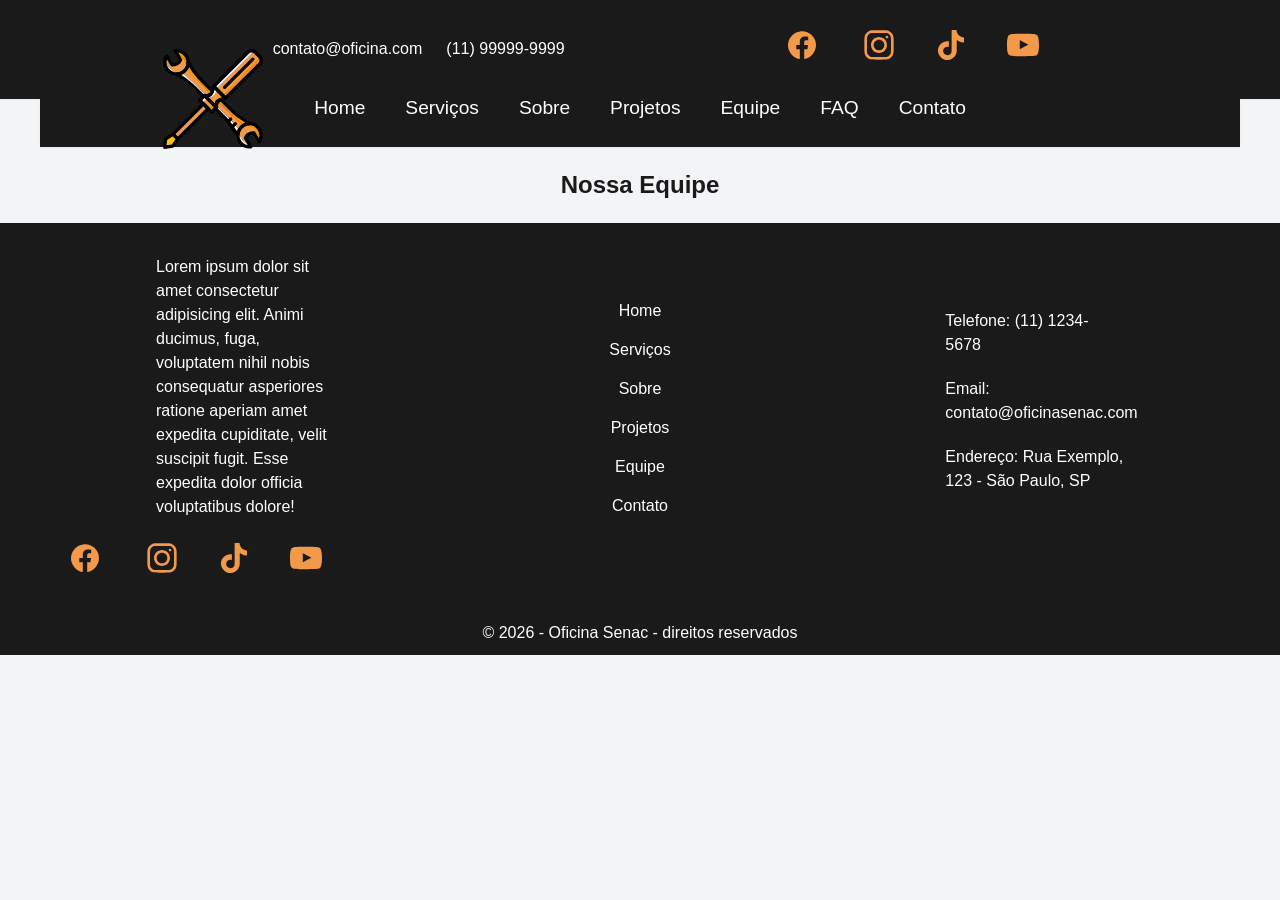
<file: equipes.html>
<!DOCTYPE html>
<html lang="pt-BR">
<head>
    <meta charset="UTF-8">
    <meta name="viewport" content="width=device-width, initial-scale=1.0">
    <title>Oficina Senac - Nossa Equipe</title>
    <meta name="description" content="Oficina de Desenvolvimento de sites para carros">
    <meta name="keywords" content="keyword1, keyword2">
    <meta property="og:title" content="Page Title">
    <meta property="og:description" content="Page description">
    <meta property="og:type" content="website">
    <meta property="og:url" content="https://www.example.com">
    <meta property="og:image" content="https://www.example.com/image.jpg">
    <meta name="twitter:card" content="summary_large_image">
    <meta name="twitter:title" content="Page Title">
    <meta name="twitter:description" content="Page description">
    <meta name="twitter:image" content="https://www.example.com/image.jpg">

    <link rel="preload" href="assets/css/microframework.css" as="style"
            onload="this.rel='stylesheet'">
    <noscript>
        <link rel="stylesheet" href="assets/css/microframework.css">
    </noscript>
</head>
<body class="bem-cursor">
    <div id="navbar-principal"></div>
<main>
    <div id="navbar-secundaria"></div>
        <section class="bem-container" id="equipe">
            <h2 class="bem-titulo-h2">Nossa Equipe</h2>
            <div class="bem-grid-auto">
            </div>
        </section>


</main>
     <footer id="footer-container">
     </footer>
     <script src="assets/js/footer.js"></script>
<script src="assets/js/navbar.js"></script>
<script src="assets/js/script.js"></script>
</body>
</html>
</file>
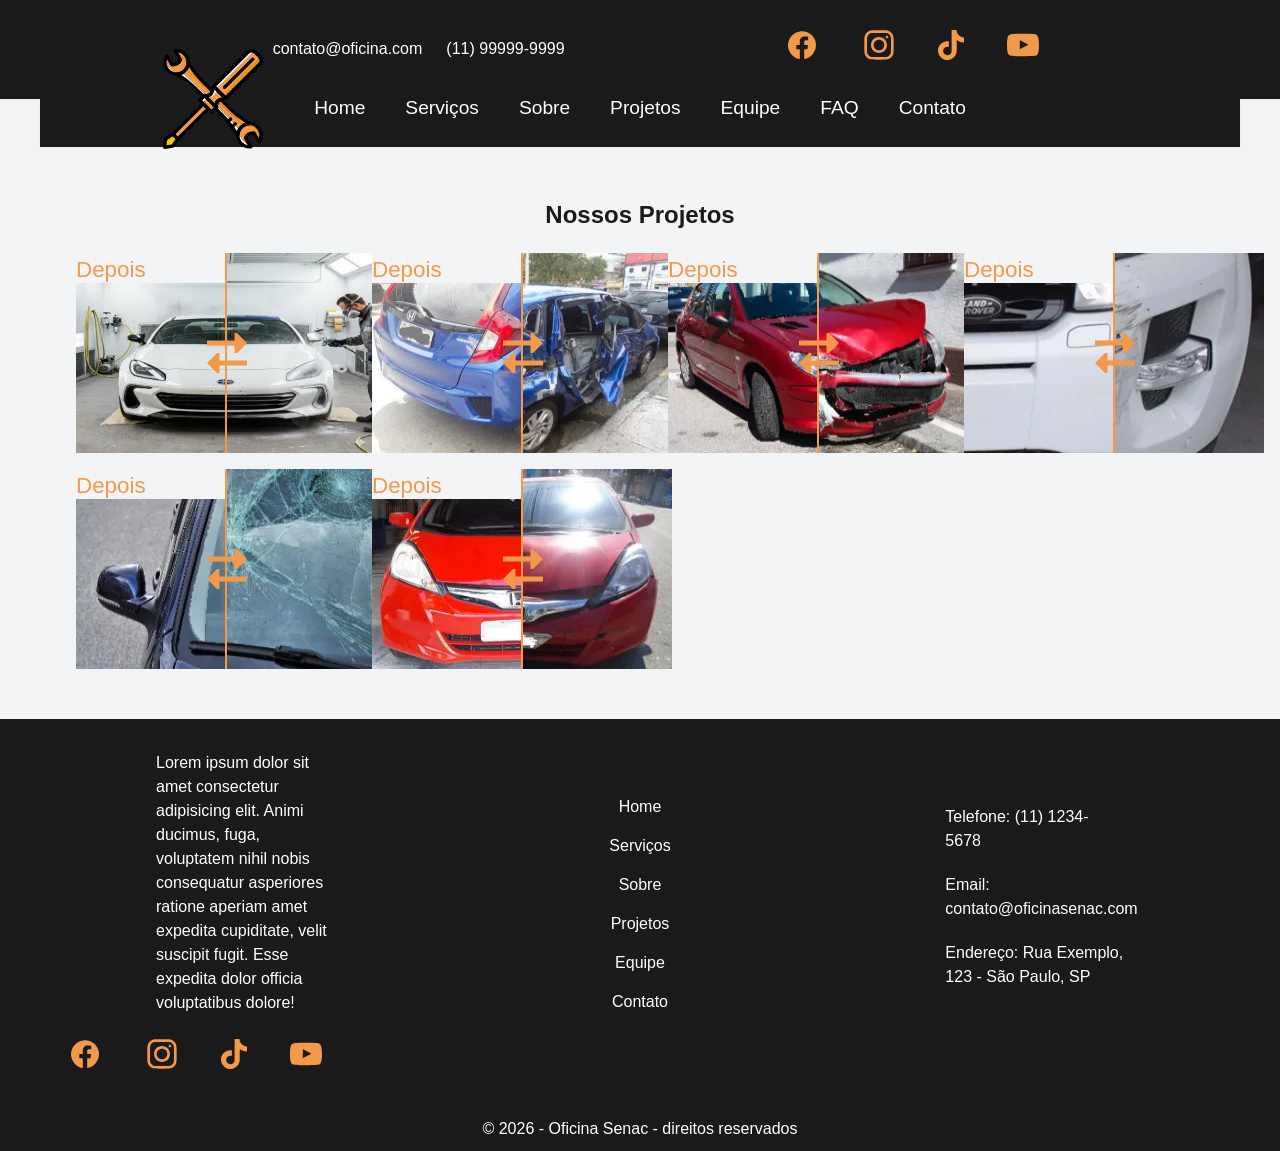
<file: projetos.html>
<!DOCTYPE html>
<html lang="pt-BR">
<head>
    <meta charset="UTF-8">
    <meta name="viewport" content="width=device-width, initial-scale=1.0">
    <title>Oficina Senac - Projetos</title>
    <meta name="description" content="Oficina de Desenvolvimento de sites para carros">
    <meta name="keywords" content="keyword1, keyword2">
    <meta property="og:title" content="Page Title">
    <meta property="og:description" content="Page description">
    <meta property="og:type" content="website">
    <meta property="og:url" content="https://www.example.com">
    <meta property="og:image" content="https://www.example.com/image.jpg">
    <meta name="twitter:card" content="summary_large_image">
    <meta name="twitter:title" content="Page Title">
    <meta name="twitter:description" content="Page description">
    <meta name="twitter:image" content="https://www.example.com/image.jpg">

    <link rel="preload" href="assets/css/microframework.css" as="style"
            onload="this.rel='stylesheet'">
    <noscript>
        <link rel="stylesheet" href="assets/css/microframework.css">
    </noscript>
</head>
<body class="bem-cursor">
    <div id="navbar-principal"></div>
    <main>
        <div id="navbar-secundaria"></div>
        <section class="bem-container" id="projetos"> 
            <h2 class="bem-titulo-h2">Nossos Projetos</h2>
            <div class="bem-grid-auto">
                    <div class="img-comp-container">
                        <div class="img-comp-img">
                            <img src="assets/imagens/imagem-projetos/slide1.webp" width="300" height="200">
                        </div>
                        <div class="img-comp-img img-comp-overlay">
                            <img src="assets/imagens/imagem-projetos/slide2.webp" width="300" height="200">
                        </div>
                    </div>
                    <div class="img-comp-container">
                        <div class="img-comp-img">
                            <img src="assets/imagens/projetos/azul1.webp" width="300" height="200">
                        </div>
                        <div class="img-comp-img img-comp-overlay">
                            <img src="assets/imagens/projetos/azul2.webp" width="300" height="200">
                        </div>
                    </div>
                    <div class="img-comp-container">
                        <div class="img-comp-img">
                            <img src="assets/imagens/projetos/batida-1.webp" width="300" height="200">
                        </div>
                        <div class="img-comp-img img-comp-overlay">
                            <img src="assets/imagens/projetos/batida-2.webp" width="300" height="200">
                        </div>
                    </div>
                    <div class="img-comp-container">
                        <div class="img-comp-img">
                            <img src="assets/imagens/projetos/branco1.webp" width="300" height="200">
                        </div>
                        <div class="img-comp-img img-comp-overlay">
                            <img src="assets/imagens/projetos/branco2.webp" width="300" height="200">
                        </div>
                    </div>
                    <div class="img-comp-container">
                        <div class="img-comp-img">
                            <img src="assets/imagens/projetos/parabrisa-1.webp" width="300" height="200">
                        </div>
                        <div class="img-comp-img img-comp-overlay">
                            <img src="assets/imagens/projetos/parabrisa-2.webp" width="300" height="200">
                        </div>
                    </div>
                    <div class="img-comp-container">
                        <div class="img-comp-img">
                            <img src="assets/imagens/projetos/red1.webp" width="300" height="200">
                        </div>
                        <div class="img-comp-img img-comp-overlay">
                            <img src="assets/imagens/projetos/red2.webp" width="300" height="200">
                        </div>
                    </div>
                </div>
        </section>


</main>
    <footer id="footer-container">
     </footer>
     <script src="assets/js/footer.js"></script>
    <script src="assets/js/navbar.js"></script>
    <script src="assets/js/script.js"></script>
</body>
</html>
</file>
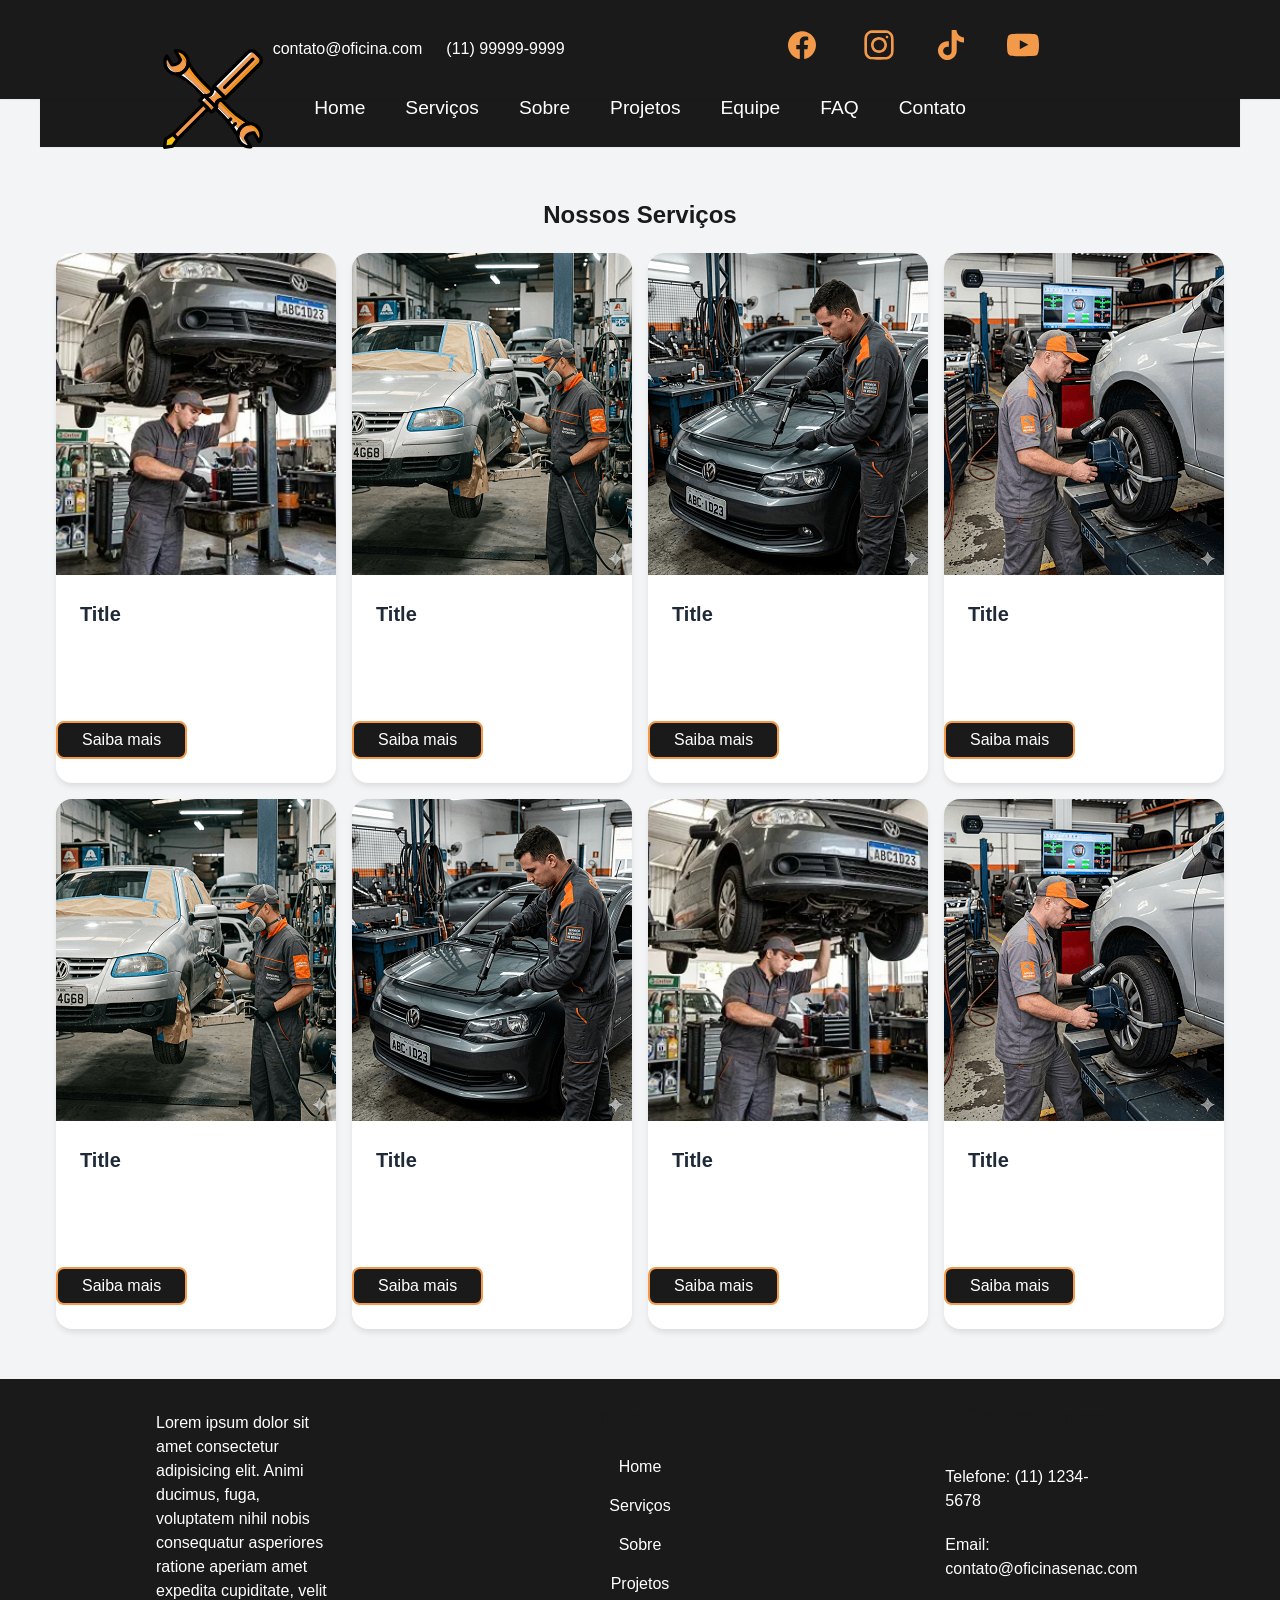
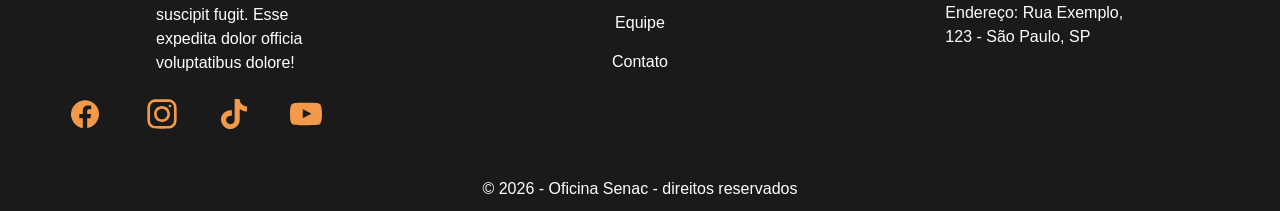
<file: servicos.html>
<!DOCTYPE html>
<html lang="pt-BR">
<head>
    <meta charset="UTF-8">
    <meta name="viewport" content="width=device-width, initial-scale=1.0">
    <title>Oficina Senac - Serviços</title>
    <meta name="description" content="Oficina de Desenvolvimento de sites para carros">
    <meta name="keywords" content="keyword1, keyword2">
    <meta property="og:title" content="Page Title">
    <meta property="og:description" content="Page description">
    <meta property="og:type" content="website">
    <meta property="og:url" content="https://www.example.com">
    <meta property="og:image" content="https://www.example.com/image.jpg">
    <meta name="twitter:card" content="summary_large_image">
    <meta name="twitter:title" content="Page Title">
    <meta name="twitter:description" content="Page description">
    <meta name="twitter:image" content="https://www.example.com/image.jpg">

    <link rel="preload" href="assets/css/microframework.css" as="style"
            onload="this.rel='stylesheet'">
    <noscript>
        <link rel="stylesheet" href="assets/css/microframework.css">
    </noscript>
</head>
<body class="bem-cursor">
    <div id="navbar-principal"></div>
    <main>
        <div id="navbar-secundaria"></div>
<section class="bem-container" id="servicos">
            <h2 class="bem-titulo-h2">Nossos Serviços</h2>
            <div class="bem-grid-auto">
            <div class="bem-card">
                <img class="bem-card__image" src="assets/imagens/carro/oleo.webp" width="280px" height="320px" alt="Image description">
                <div class="bem-card__body">
                    <h3 class="bem-card__title">Title</h3>
                    <p>Description</p>
                </div>
                <button class="bem-btn bem-btn--primary">
                    Saiba mais
                </button>
            </div>
            <div class="bem-card">
                <img class="bem-card__image" src="assets/imagens/carro/pintura.png" width="280px" height="320px"  alt="Image description">
                <div class="bem-card__body">
                    <h3 class="bem-card__title">Title</h3>
                    <p>Description</p>
                </div>
                <button class="bem-btn bem-btn--primary">
                    Saiba mais
                </button>
            </div>
            <div class="bem-card">
                <img class="bem-card__image" src="assets/imagens/carro/vidro.png" width="280px" height="320px"  alt="Image description">
                <div class="bem-card__body">
                    <h3 class="bem-card__title">Title</h3>
                    <p>Description</p>
                </div>
                <button class="bem-btn bem-btn--primary">
                    Saiba mais
                </button>
            </div>
            <div class="bem-card">
                <img class="bem-card__image" src="assets/imagens/carro/alinhamento.png" width="280px" height="320px"  alt="Image description">
                <div class="bem-card__body">
                    <h3 class="bem-card__title">Title</h3>
                    <p>Description</p>
                </div>
                <button class="bem-btn bem-btn--primary">
                    Saiba mais
                </button>
            </div>
            <div class="bem-card">
                <img class="bem-card__image" src="assets/imagens/carro/pintura.png" width="280px" height="320px"  alt="Image description">
                <div class="bem-card__body">
                    <h3 class="bem-card__title">Title</h3>
                    <p>Description</p>
                </div>
                <button class="bem-btn bem-btn--primary">
                    Saiba mais
                </button>
            </div>
            <div class="bem-card">
                <img class="bem-card__image" src="assets/imagens/carro/vidro.png" width="280px" height="320px"  alt="Image description">
                <div class="bem-card__body">
                    <h3 class="bem-card__title">Title</h3>
                    <p>Description</p>
                </div>
                <button class="bem-btn bem-btn--primary">
                    Saiba mais
                </button>
            </div>
            <div class="bem-card">
                <img class="bem-card__image" src="assets/imagens/carro/oleo.webp" width="280px" height="320px"  alt="Image description">
                <div class="bem-card__body">
                    <h3 class="bem-card__title">Title</h3>
                    <p>Description</p>
                </div>
                <button class="bem-btn bem-btn--primary">
                    Saiba mais
                </button>
            </div>
            <div class="bem-card">
                <img class="bem-card__image" src="assets/imagens/carro/alinhamento.png" width="280px" height="320px"  alt="Image description">
                <div class="bem-card__body">
                    <h3 class="bem-card__title">Title</h3>
                    <p>Description</p>
                </div>
                <button class="bem-btn bem-btn--primary">
                    Saiba mais
                </button>
            </div>
          </div>
        </section>


    </main>
    <footer id="footer-container">
     </footer>
     <script src="assets/js/footer.js"></script>
    <script src="assets/js/navbar.js"></script>
    <script src="assets/js/script.js"></script>
</body>
</html>
</file>
<file: assets/css/microframework.css>
*{margin:0;padding:0;box-sizing:border-box}
:root{
  --bem-primary:#1a1a1b;
  --bem-secondary:#ffffff;
  --bem-tertiary: #f2994a; 

  --bem-success:#10b981;
  --bem-danger:#ef4444;
  --bem-warning:#f59e0b;
  --bem-dark:#1f2937;
  --bem-light:#f3f4f6;
  --bem-bg:#1a1a1b;
  --bem-surface:#ffffff;
  --bem-text:#1f2937;
  --bem-text-muted:#6b7280;
  --bem-border:#e5e7eb;
  --bem-spacing-xs:.25rem;
  --bem-spacing-sm:.5rem;
  --bem-spacing-md:1rem;
  --bem-spacing-lg:1.5rem;
  --bem-spacing-xl:2rem;
  --bem-font-base:-apple-system, BlinkMacSystemFont, 'Segoe UI', Roboto, Oxygen, Ubuntu, Cantarell, sans-serif;
  --bem-font-mono:'Courier New', monospace;
  --bem-radius-sm:.25rem;
  --bem-radius-md:.5rem;
  --bem-radius-lg:1rem;
  --bem-shadow-sm:0 1px 2px 0 rgba(0,0,0,.05);
  --bem-shadow-md:0 4px 6px -1px rgba(0,0,0,.1);
  --bem-shadow-lg:0 10px 15px -3px rgba(0,0,0,.1);
}
[data-theme="dia"]{
  --bem-primary:#8b5cf6;
  --bem-bg:#f5f5f7;
}
[data-theme="tarde"]{
  --bem-primary:#f97316;
  --bem-secondary:#d946ef;
  --bem-bg:#fdf5ee;
  --bem-surface:#fffaf7;
  --bem-text-muted:#78716c;
  --bem-border:#e7d5c4;
  --bem-light:#fae8d5;
}
[data-theme="noite"]{
  --bem-primary:#2dd4bf;
  --bem-secondary:#a78bfa;
  --bem-success:#34d399;
  --bem-danger:#f87171;
  --bem-bg:#0f172a;
  --bem-surface:#1e293b;
  --bem-text:#f1f5f9;
  --bem-text-muted:#94a3b8;
  --bem-border:#334155;
  --bem-light:#334155;
}
html{
  scroll-behavior: smooth;
}
body{
  font-family:var(--bem-font-base);
  line-height:1.5;
  color:var(--bem-text);
  background:var(--bem-light);
  transition:background .25s, color .25s;
  cursor: url(../imagens/cursor/cursor.svg), auto;
  padding-top: 70px; /* Compensation for fixed primary navbar */
}

a{
    cursor: url(../imagens/cursor/cursor-ancora.svg), auto;
  text-decoration: none;
  color: var(--bem-secondary);
}
p{
  color: var(--bem-secondary);
  padding: 10px 100px;
}

header{
  display: flex;
  justify-content: center;
  align-items: center;
  gap: 2.5rem;
}
.bem-logo{
  position: absolute;
  top: 0;
  left: 50px;
  /*                    x     y      */
  transform: translate(-120px, 0);
  z-index: 1001;
  width: 100px;
}
.icon-marcas{
  width: 100px;
}
.container-icons{
  display: flex;
  align-items: center;
  justify-content: space-around;
  flex-wrap: wrap;
  gap: 50px;
  width: 100%;
  margin: var(--bem-spacing-sm) 0;
  padding: var(--bem-spacing-sm);
}
#sobre{
  position: relative;
  height: 300px;
}
#servicos{
  margin: 50px auto;
}
.sobre-img{
  position: absolute;
  top: 70px;
  left: 0;
  display: flex;
  align-items: center;
  justify-content: center;
  border-radius: 100px 0 0 0;
  width: 45%;
  height: 230px;
  z-index: 5;
  background-color: var(--bem-text-muted);
}
.sobre-descricao{
  position: absolute;
  top:0;
  right: 0;
  display: flex;
  flex-direction: column;
  width: 60%;
  height: 300px;
  color: var(--bem-light);
  background-color: var(--bem-bg);
}
.bem-hero{
  /*relativo para c ontrolar a posição absoluta dos filhos  */
  position: relative;
  display: flex;
  align-items: center;
  justify-content: center;
  height: 65.75vh;
  background-image: url(../imagens/carro/fundo-hero.jpg.webp);
  /*cover = estica e contain manter o tamanho original  */
  background-size: cover;
  background-repeat: no-repeat;
  background-position: center;
  background-color: #0f172a;
  color: var(--bem-light);
}
.bem-hero__titulo{
  display: flex;
  flex-direction: column;
  align-items: center;
  justify-content: center;
  background-color: #1a1a1b81;
  backdrop-filter: blur(15px);
  position: absolute;
  top: 0;
  left: calc(50%/2);
  width: 50%;
  height: 100%;
  z-index: 10;
  padding: 50px;
  gap: 20px;
}

.bem-hero_imagem{
  position: absolute;
  bottom: 0;
  right: 20%;
  z-index: 2;
  /*aumentar o tamnho  horizontal e vertical da equerda para direita e de cima para baixo*/
  transform: scale(1.3) translate(-70px, -50px);
}
.bem-titulo-h2{
  display: flex;
  align-items: center;
  justify-content: center;
  margin: 20px;
  font-size: 1.5rem;
  color: var(--bem-primary);
}
.bem-container{
  width:100%;
  max-width:1200px;
  margin:0 auto;
  padding:0 var(--bem-spacing-md);
  clear: both; /* Added to prevent float issues from preceding sections */
}
.bem-container--fluid{ max-width:100% }
.bem-container--narrow{ max-width:600px}
.bem-grid { display: grid; gap: var(--bem-spacing-md) }
.bem-btn{
  display:flex;
  align-items:center;
  justify-content:center;
  padding:var(--bem-spacing-sm) var(--bem-spacing-lg);
  font-size:1rem;
  font-weight:500;
  border:none;
  border-radius:var(--bem-radius-md);
  cursor:pointer;
  transition:all .2s ease;
  text-decoration:none;
  gap:var(--bem-spacing-sm);
  margin: var(--bem-spacing-lg) 0;
}
.bem-btn:hover{ transform:translateY(-1px);box-shadow:var(--bem-shadow-md) }
.bem-btn:active{ transform:translateY(0) }
.bem-btn--primary{ background-color:var(--bem-primary);color:#fff; border: 2px solid var(--bem-tertiary);}
.bem-btn--primary:hover{ filter:brightness(.9) }
.bem-btn--secondary{ background-color:var(--bem-secondary);color:#fff }
.bem-btn--secondary:hover{ filter:brightness(.9) }
.bem-btn--success{ background-color:var(--bem-success);color:#fff }
.bem-btn--danger{ background-color:var(--bem-danger);color:#fff }
.bem-btn--outline{
  background-color:transparent;
  border:2px solid var(--bem-primary);
  color:var(--bem-primary);
}
.bem-btn--outline:hover{ background-color:var(--bem-primary);color:#fff }
.bem-btn--sm{ padding:var(--bem-spacing-xs) var(--bem-spacing-md);font-size:.875rem }
.bem-btn--lg{ padding:var(--bem-spacing-md) var(--bem-spacing-xl);font-size:1.125rem }
.bem-btn--block{ width:100% }
.bem-btn:disabled,.bem-btn--disabled{ opacity:.5;cursor:not-allowed;pointer-events:none }
.bem-btn__icon{ display:inline-flex;font-size:1.25em }
.bem-btn__text{ display:inline-flex }
.bem-card{
  background-color:var(--bem-surface);
  border-radius:var(--bem-radius-lg);
  box-shadow:var(--bem-shadow-md);
  overflow:hidden;
  transition:all .3s ease;
}
.bem-card:hover{ box-shadow:var(--bem-shadow-lg);transform:translateY(-2px) }
.bem-card--flat{ box-shadow:none;border:1px solid var(--bem-border) }
.bem-card__header{ padding:var(--bem-spacing-lg);border-bottom:1px solid var(--bem-border) }
.bem-card__title{ font-size:1.25rem;font-weight:600;margin:0;color:var(--bem-text) }
.bem-card__subtitle{ font-size:.875rem;color:var(--bem-text-muted);margin-top:var(--bem-spacing-xs) }
.bem-card__body{ padding:var(--bem-spacing-lg) }
.bem-card__footer{
  padding:var(--bem-spacing-lg);
  border-top:1px solid var(--bem-border);
  background-color:var(--bem-light);
}
.bem-card__image{ width:100%;height:auto;display:block }
.bem-card__actions{ display:flex;gap:var(--bem-spacing-sm);align-items:center }
.bem-form{ display:flex;flex-direction:column;gap:var(--bem-spacing-md) }
.bem-form__group{ display:flex;flex-direction:column;gap:var(--bem-spacing-xs) }
.bem-form__label{ font-weight:500;font-size:.875rem;color:var(--bem-text) }
.bem-form__label--required::after{ content:' *';color:var(--bem-danger) }
.bem-form__input,
.bem-form__textarea,
.bem-form__select{
  width:100%;
  padding:var(--bem-spacing-sm) var(--bem-spacing-md);
  border:2px solid var(--bem-border);
  border-radius:var(--bem-radius-md);
  font-size:1rem;
  font-family:inherit;
  transition:all .2s ease;
  background:var(--bem-surface);
  color:var(--bem-text);
}
.bem-form__input:focus,
.bem-form__textarea:focus,
.bem-compare__range:focus-visible{
  opacity:.01;
  outline:3px solid var(--bem-primary);
  outline-offset:-3px;
}
@keyframes bem-fade-in{ from{ opacity:0}to{ opacity:1}}
@keyframes bem-slide-up{ from{ opacity:0;transform:translateY(20px)}to{ opacity:1;transform:translateY(0)}}
@keyframes bem-scale-up{ from{ opacity:0;transform:scale(0.95)}to{ opacity:1;transform:scale(1)}}
.bem-animate-fade-in{ animation:bem-fade-in 0.3s ease forwards}
.bem-animate-slide-up{ animation:bem-slide-up 0.4s ease forwards}
.bem-grid-auto{ display:grid;grid-template-columns:repeat(auto-fit, minmax(280px, 1fr));gap:var(--bem-spacing-md)}
.bem-flex-1{ flex:1}
.bem-flex-wrap{ flex-wrap:wrap}
.bem-h-screen{ height:100vh}
.bem-min-h-screen{ min-height:100vh}
.bem-w-screen{ width:100vw}
.bem-m-0{ margin:0}
.bem-p-0{ padding:0}
.bem-mx-auto{ margin-left:auto;margin-right:auto}
.bem-my-auto{ margin-top:auto;margin-bottom:auto}
.bem-mt-auto{ margin-top:auto}
.bem-pt-xl{ padding-top:var(--bem-spacing-xl)}
.bem-pb-xl{ padding-bottom:var(--bem-spacing-xl)}
.bem-px-lg{ padding-left:var(--bem-spacing-lg);padding-right:var(--bem-spacing-lg)}
.bem-gap-lg{ gap:var(--bem-spacing-lg)}
.bem-gap-xl{ gap:var(--bem-spacing-xl)}
.bem-text-primary{ color:var(--bem-primary)}
.bem-text-secondary{ color:var(--bem-secondary)}
.bem-text-success{ color:var(--bem-success)}
.bem-text-danger{ color:var(--bem-danger)}
.bem-text-muted-util{ color:var(--bem-text-muted)}
.bem-font-bold{ font-weight:700}
.bem-font-medium{ font-weight:500}
.bem-text-xl{ font-size:1.25rem}
.bem-text-2xl{ font-size:1.5rem}
.bem-text-xs{ font-size:0.75rem}
.bem-text-sm{ font-size:0.875rem}
.bem-icon-lg{ font-size:2rem;display:inline-flex;justify-content:center;align-items:center}
.bem-text-underline{ text-decoration:underline}
.bem-bg-glass{ background-color:rgba(255,255,255,.2);backdrop-filter:blur(4px);border:1px solid rgba(255,255,255,.3)}
[data-theme="noite"] .bem-bg-glass{ background-color:rgba(15,23,42,.4);border-color:rgba(255,255,255,.1)}
.bem-border-primary{ border-color:var(--bem-primary)}
.bem-border-top-primary{ border-top:3px solid var(--bem-primary)}
.bem-border-top-secondary{ border-top:3px solid var(--bem-secondary)}
.bem-border-left-success{ border-left-color:var(--bem-success)}
.bem-border-default{ border:1px solid var(--bem-border)}
.bem-max-w-xxs{ max-width:220px}
.bem-max-w-xs{ max-width:280px}
.bem-max-w-sm{ max-width:400px}
.bem-form__input--error,.bem-form__textarea--error,.bem-form__select--error{ border-color:var(--bem-danger) }
.bem-form__input--success,.bem-form__textarea--success,.bem-form__select--success{ border-color:var(--bem-success) }
.bem-form__textarea{ min-height:100px;resize:vertical }
.bem-form__help{ font-size:.875rem;color:var(--bem-text-muted) }
.bem-form__error{ font-size:.875rem;color:var(--bem-danger) }
.bem-form__checkbox,.bem-form__radio{ display:flex;align-items:center;gap:var(--bem-spacing-sm) }
.bem-form__checkbox input,.bem-form__radio input{ width:auto }
.bem-alert{
  padding:var(--bem-spacing-md);
  border-radius:var(--bem-radius-md);
  border-left:4px solid;
  display:flex;
  align-items:flex-start;
  gap:var(--bem-spacing-sm);
}
.bem-alert--info{ background-color:#dbeafe;border-color:var(--bem-primary);color:#1e40af }
.bem-alert--success{ background-color:#d1fae5;border-color:var(--bem-success);color:#065f46 }
.bem-alert--warning{ background-color:#fef3c7;border-color:var(--bem-warning);color:#92400e }
.bem-alert--danger{ background-color:#fee2e2;border-color:var(--bem-danger);color:#991b1b }
.bem-alert__icon{ font-size:1.25rem;flex-shrink:0 }
.bem-alert__content{ flex:1 }
.bem-alert__title{ font-weight:600;margin-bottom:var(--bem-spacing-xs) }
.bem-alert__message{ font-size:.875rem }
.bem-alert__close{
  background:none;border:none;cursor:pointer;padding:0;
  font-size:1.25rem;opacity:.6;transition:opacity .2s;
  color:inherit;
}
.bem-alert__close:hover{ opacity:1 }
.bem-navbar{
  display:flex;
  align-items:center;
  justify-content: space-evenly;
  padding:var(--bem-spacing-md) var(--bem-spacing-lg);
  box-shadow:var(--bem-shadow-sm);
  transition:background .25s;
  position:fixed; /* Changed to fixed as requested */
  top:0; 
  left:0;
  z-index:1000; /* Increased to stay above everything */
  width: 100%;
  background-color: var(--bem-primary);
  color: var(--bem-secondary);
}
.bem-navbar--secundaria{
  display:flex;
  align-items:center;
  justify-content:center;
  padding:var(--bem-spacing-md) var(--bem-spacing-lg);
  box-shadow:var(--bem-shadow-sm);
  transition:background .25s;
  position:sticky; 
  top: 70px; /* Offset to stay below fixed primary navbar */
  z-index:900; /* High but lower than primary */
  background-color: var(--bem-primary);
  color: var(--bem-secondary);
}

/* Ensure containers themselves handle positioning to avoid context loss */
#navbar-principal {
  position: fixed;
  top: 0;
  left: 0;
  width: 100%;
  z-index: 1000;
}

#navbar-secundaria {
  position: sticky;
  top: 70px;
  z-index: 900;
}
.bem-navbar--dark{ background-color:var(--bem-dark);color:#fff }
.bem-navbar__brand{ font-size:1.5rem;font-weight:700;text-decoration:none;color:inherit; position: relative; }
.bem-navbar__menu{ display:flex;gap:var(--bem-spacing-lg);list-style:none;align-items:center }
.bem-navbar__item{ display:inline-flex }
.bem-navbar__link{ text-decoration:none;color:var(--bem-secondary);padding:var(--bem-spacing-sm);transition:color .2s; font-size: 1.2rem; }
.bem-navbar__link:hover{ color:var(--bem-text-muted) }
.bem-navbar__link--active{ color:var(--bem-tertiary);font-weight:600 }
.bem-navbar__toggle{ display:none;background:none;border:none;font-size:1.5rem;cursor:pointer;color:var(--bem-secondary) }
.bem-modal{
  position:fixed;inset:0;
  background-color:rgba(0,0,0,.5);
  display:flex;align-items:center;justify-content:center;
  z-index:1000;padding:var(--bem-spacing-md);
  animation:bem-fade-in 0.2s ease forwards;
}
.bem-modal--hidden{ display:none }
.bem-modal__dialog{
  background-color:var(--bem-surface);
  border-radius:var(--bem-radius-lg);
  box-shadow:var(--bem-shadow-lg);
  max-width:500px;width:100%;max-height:90vh;overflow:auto;
  animation:bem-scale-up 0.3s cubic-bezier(0.175, 0.885, 0.32, 1.275) forwards;
}
.bem-modal__header{
  padding:var(--bem-spacing-lg);
  border-bottom:1px solid var(--bem-border);
  display:flex;align-items:center;justify-content:space-between;
}
.bem-modal__title{ font-size:1.25rem;font-weight:600;margin:0;color:var(--bem-text) }
.bem-modal__close{
  background:none;border:none;font-size:1.5rem;cursor:pointer;
  padding:0;color:var(--bem-text-muted);transition:color .2s;
}
.bem-modal__close:hover{ color:var(--bem-text) }
.bem-modal__body{ padding:var(--bem-spacing-lg) }
.bem-modal__footer{
  padding:var(--bem-spacing-lg);
  border-top:1px solid var(--bem-border);
  display:flex;gap:var(--bem-spacing-sm);justify-content:flex-end;
}
.bem-navbar__checkbox{ display:none }
.bem-theme-toggle{
  position:fixed;bottom:1.5rem;right:1.5rem;z-index:9999;
  display:flex;gap:.25rem;
  background:var(--bem-surface);
  padding:.375rem;
  border-radius:9999px;
  box-shadow:var(--bem-shadow-lg);
  border:1px solid var(--bem-border);
  transition:background .25s, border-color .25s;
}
.bem-theme-toggle__btn{
  background:none;border:none;cursor:pointer;
  font-size:1.125rem;padding:.375rem .5rem;
  border-radius:9999px;transition:background .15s;
  line-height:1;color:var(--bem-text);
}
.bem-theme-toggle__btn:hover{ background:var(--bem-light) }
.bem-theme-toggle__btn--active{ background:var(--bem-primary);color:#fff }
.bem-text-center{ text-align:center }
.bem-text-left{ text-align:left }
.bem-text-right{ text-align:right }
.bem-mt-sm{ margin-top:var(--bem-spacing-sm) }
.bem-mt-md{ margin-top:var(--bem-spacing-md) }
.bem-mt-lg{ margin-top:var(--bem-spacing-lg) }
.bem-mb-sm{ margin-bottom:var(--bem-spacing-sm) }
.bem-mb-md{ margin-bottom:var(--bem-spacing-md) }
.bem-mb-lg{ margin-bottom:var(--bem-spacing-lg) }
.bem-p-sm{ padding:var(--bem-spacing-sm) }
.bem-p-md{ padding:var(--bem-spacing-md) }
.bem-p-lg{ padding:var(--bem-spacing-lg) }
.bem-flex{ display:flex }
.bem-flex-col{ flex-direction:column }
.bem-items-center{ align-items:center }
.bem-justify-center{ justify-content:center }
.bem-justify-between{ justify-content:space-between }
.bem-gap-sm{ gap:var(--bem-spacing-sm) }
.bem-gap-md{ gap:var(--bem-spacing-md) }
.bem-w-full{ width:100% }
.bem-h-full{ height:100% }
.bem-rounded{ border-radius:var(--bem-radius-md) }
.bem-rounded-full{ border-radius:9999px }
.bem-shadow{ box-shadow:var(--bem-shadow-md) }
.bem-shadow-lg{ box-shadow:var(--bem-shadow-lg) }
.bem-grid-auto-4{ display:grid;grid-template-columns:repeat(auto-fit, minmax(60px, 1fr))}
@media(max-width:768px){
  .bem-hero__titulo{left: 0; width: 100%;}
  .bem-container--narrow{width: 100%; max-width: 768px;}
  .bem-hero_imagem{display: none;}
  .bem-navbar--secundaria{position:fixed; top:0px; z-index: 1100;}
  .bem-logo{
    display: block;
    position: fixed;
    top: 0;
    left: calc(50%/2);
    z-index: 151;
  }
  .bem-grid--cols-2,.bem-grid--cols-3,.bem-grid--cols-4 { grid-template-columns: 1fr }
  .bem-navbar{
    display: none;
  }
  .bem-navbar__menu{ display:none }
  .bem-navbar__toggle{ display:block; cursor:pointer; margin-left:auto; }
  .bem-hide-mobile{ display:none !important }
  .bem-navbar__checkbox:checked ~ .bem-navbar__menu {
    display:flex !important;
    flex-direction:column;
    align-items: center;
    position:absolute; top:100%; left:0; right:0;
    background-color:var(--bem-bg);
    padding:var(--bem-spacing-md);
    box-shadow:var(--bem-shadow-md);
    animation:bem-slide-up 0.3s forwards;
    z-index: 1000;
    height: 100vh;
    font-size: 1.5rem;
  }
}

#projetos{
  position: relative;
  margin: 50px auto;
}

.img-comp-container {
  position: relative;
  height: 200px; /*should be the same height as the images*/
  margin: 0 20px;
  width: 300px;

}

.img-comp-img {
  position: absolute;
  width: auto;
  height: auto;
  overflow: hidden;
}

.img-comp-img img {
  display: block;
  vertical-align: middle;
}

.img-comp-slider {
  position: absolute;
  z-index: 9;
  cursor: ew-resize;
  /*set the appearance of the slider:*/
  width: 80px;
  height: 40px;
  background-image: url(../imagens/imagem-projetos/seta.svg);
  background-repeat: no-repeat;
  background-size: contain;
  background-position-x: center;
  border-radius: 100px;
  animation: esquerda-direita .2s 3;
}
/* keyframes */
@keyframes esquerda-direita{
  0% {left: 111px;}
  50% {left: 108px;}
  100% {left: 111px;}
}
.img-comp-overlay::after{
  content: "Depois";
  position: absolute;
  top: 0;
  left: 0;
  width: 100%;
  height: 30px;
  background-color: var(--bem-light);
  color: var(--bem-tertiary);
  font-size: 1.4rem;
}
.img-comp-overlay{
  border-right: solid 2px var(--bem-tertiary);
}

.revelar {
  opacity: 0;
  transform: translateY(50px);
  transition: all 0.8s ease-out;
}

.revelar.ativo {
  opacity: 1;
  transform: translateY(0);
}

.columns {
  float: left;
  width: 33.3%;
  padding: 8px;
}

.price {
  list-style-type: none;
  border: 1px solid #eee;
  margin: 0;
  padding: 0;
  -webkit-transition: 0.3s;
  transition: 0.3s;
}

.price:hover {
  box-shadow: 0 8px 12px 0 rgba(0,0,0,0.2)
}

.price .header {
  background-color: #111;
  color: white;
  font-size: 25px;
}

.price li {
  border-bottom: 1px solid #eee;
  padding: 20px;
  text-align: center;
}

.price .grey {
  background-color: #eee;
  font-size: 20px;
}

.button {
  background-color: var(--bem-tertiary);
  border: none;
  color: var(--bem-bg);
  padding: 10px 25px;
  text-align: center;
  text-decoration: none;
  font-size: 1.1rem;
  font-weight: 600px;
}

/* Carousel Equipe */
.bem-carousel {
  overflow: hidden;
  padding: var(--bem-spacing-xl) 0 100px 0; /* Aumentado padding inferior para o overlay deslocado */
  position: relative;
  width: 100%;
  mask-image: linear-gradient(to right, transparent, black 10%, black 90%, transparent);
}

.bem-carousel__track {
  display: flex;
  gap: var(--bem-spacing-lg);
  width: max-content;
  animation: bem-scroll 30s linear infinite;
}

.bem-carousel__track:hover {
  animation-play-state: paused;
}

.bem-carousel__item {
  width: 300px;
  flex-shrink: 0;
}

/* Card de Equipe Moderno */

.bem-card--equipe {
  position: relative;
  /* overflow: hidden; */ /* Removido para permitir o painel para fora */
  height: 450px;
  border-radius: var(--bem-radius-lg);
  box-shadow: var(--bem-shadow-md);
  background: var(--bem-light);
}

.bem-card--equipe .bem-card__image {
  width: 100%;
  height: 100%;
  object-fit: cover;
  transition: transform 0.5s ease;
  border-radius: var(--bem-radius-lg); /* Mantém os cantos arredondados */
}

.bem-card--equipe:hover .bem-card__image {
  transform: scale(1.05);
}

.bem-card__overlay {
  position: absolute;
  bottom: 0;
  left: 0;
  width: 90%;
  background: #f8f9fa; /* Fundo sólido */
  padding: var(--bem-spacing-md);
  padding-right: var(--bem-spacing-xl);
  clip-path: polygon(0 0, 85% 0, 100% 100%, 0% 100%);
  z-index: 10;
  border-top-right-radius: 20px;
  height: 130px; /* Altura padronizada */
  transform: translateY(50%); /* Metade para fora */
  display: flex;
  flex-direction: column;
  justify-content: center;
}

.bem-card__title--equipe {
  font-size: 1.4rem;
  font-weight: 700;
  color: var(--bem-dark);
  margin: 0;
  line-height: 1.2;
}

.bem-card__subtitle--equipe {
  font-size: 0.85rem;
  color: var(--bem-primary);
  font-weight: 600;
  margin: 4px 0 12px 0;
  text-transform: uppercase;
  letter-spacing: 1px;
}

.bem-card__socials {
  display: flex;
  gap: 10px;
}

.bem-card__social-icon {
  width: 32px;
  height: 32px;
  background: #222; /* Fundo mais escuro para destaque */
  border-radius: 50%;
  display: flex;
  align-items: center;
  justify-content: center;
  color: white;
  transition: all 0.3s ease;
  text-decoration: none;
  flex-shrink: 0;
}

.bem-card__social-icon:hover {
  background: var(--bem-tertiary);
  transform: translateY(-3px);
}

.bem-card__social-icon svg {
  width: 18px !important;
  height: 18px !important;
  fill: white !important;
  display: block;
}

/* Garante que SVGs diretos também sigam o padrão */
.bem-card__socials svg {
  width: 18px !important;
  height: 18px !important;
}

@keyframes bem-scroll {
  0% { transform: translateX(0); }
  100% { transform: translateX(-50%); }
}

@media(max-width: 768px) {
  .bem-carousel__track {
    animation-duration: 15s;
  }
}
#footer-container{
  width: 100%;
  background-color: var(--bem-bg);
  display: flex;
  flex-direction: column;
  justify-content: center;
  align-items: center;
  gap: 15px;
}
.bem-navbar__footer{
  list-style: none;
  display: flex;
  flex-direction: column;
  justify-content: center;
  align-items: center;
  gap: 15px;
}

/* ================================================
   COMPONENTE: FAQ — Acordeão com details/summary
   ================================================ */
.bem-faq {
  width: 100%;
  max-width: 800px;
  margin: 0 auto;
  display: flex;
  flex-direction: column;
  gap: var(--bem-spacing-sm);
}

.bem-faq__item {
  background-color: var(--bem-surface);
  border-radius: var(--bem-radius-md);
  border: 1px solid var(--bem-border);
  border-left: 4px solid var(--bem-tertiary);
  box-shadow: var(--bem-shadow-sm);
  transition: box-shadow 0.3s ease;
  overflow: hidden;
}

.bem-faq__item:hover {
  box-shadow: var(--bem-shadow-md);
}

.bem-faq__item[open] {
  box-shadow: var(--bem-shadow-md);
}

.bem-faq__question {
  display: flex;
  align-items: center;
  justify-content: space-between;
  padding: var(--bem-spacing-md) var(--bem-spacing-lg);
  font-size: 1rem;
  font-weight: 600;
  color: var(--bem-dark);
  cursor: pointer;
  list-style: none;
  user-select: none;
  gap: var(--bem-spacing-md);
  transition: color 0.2s ease;
}

.bem-faq__question::-webkit-details-marker { display: none; }

.bem-faq__question::after {
  content: '+';
  font-size: 1.5rem;
  font-weight: 300;
  color: var(--bem-tertiary);
  flex-shrink: 0;
  transition: transform 0.3s ease;
  line-height: 1;
}

.bem-faq__item[open] .bem-faq__question::after {
  transform: rotate(45deg);
}

.bem-faq__item[open] .bem-faq__question {
  color: var(--bem-primary);
}

.bem-faq__answer {
  padding: 0 var(--bem-spacing-lg) var(--bem-spacing-lg) var(--bem-spacing-lg);
  color: var(--bem-text-muted);
  font-size: 0.95rem;
  line-height: 1.7;
  animation: bem-slide-up 0.3s ease forwards;
}

/* Sobrescreve o padding global de p apenas dentro do FAQ */
.bem-faq__answer p {
  padding: 0;
  color: var(--bem-text-muted);
}

/* ================================================
   COMPONENTE: Página de Contato
   ================================================ */

/* Layout grid: formulário + informações */
.bem-contact-grid {
  display: grid;
  grid-template-columns: 1fr 1fr;
  gap: var(--bem-spacing-xl);
  width: 100%;
  align-items: start;
}

/* Hero compacto reutilizável */
.bem-hero--compact {
  position: relative;
  display: flex;
  align-items: center;
  justify-content: center;
  height: 280px;
  background-image: url(../imagens/carro/fundo-hero.jpg.webp);
  background-size: cover;
  background-repeat: no-repeat;
  background-position: center;
  background-color: #0f172a;
  color: var(--bem-light);
  margin-bottom: var(--bem-spacing-xl);
}

.bem-hero--compact::after {
  content: '';
  position: absolute;
  inset: 0;
  background: linear-gradient(135deg, rgba(26,26,27,0.85) 0%, rgba(26,26,27,0.5) 100%);
}

.bem-hero--compact__content {
  position: relative;
  z-index: 2;
  text-align: center;
}

.bem-hero--compact__content h1 {
  font-size: 2.5rem;
  font-weight: 700;
  color: #fff;
  margin-bottom: var(--bem-spacing-sm);
}

.bem-hero--compact__content p {
  padding: 0;
  color: rgba(255,255,255,0.8);
  font-size: 1rem;
}

/* Bloco do formulário */
.bem-contact-form-block {
  background: var(--bem-surface);
  border-radius: var(--bem-radius-lg);
  padding: var(--bem-spacing-xl);
  box-shadow: var(--bem-shadow-lg);
  border-top: 4px solid var(--bem-tertiary);
}

.bem-contact-form-block h2 {
  font-size: 1.5rem;
  font-weight: 700;
  color: var(--bem-dark);
  margin-bottom: var(--bem-spacing-lg);
}

/* Input com label flutuante */
.bem-form__field {
  position: relative;
  margin-bottom: var(--bem-spacing-md);
}

.bem-form__field-label {
  position: absolute;
  top: 50%;
  left: var(--bem-spacing-md);
  transform: translateY(-50%);
  font-size: 0.9rem;
  color: var(--bem-text-muted);
  pointer-events: none;
  transition: all 0.2s ease;
  background: var(--bem-surface);
  padding: 0 4px;
}

.bem-form__field-input,
.bem-form__field-textarea,
.bem-form__field-select {
  width: 100%;
  padding: var(--bem-spacing-md);
  border: 2px solid var(--bem-border);
  border-radius: var(--bem-radius-md);
  font-size: 1rem;
  font-family: inherit;
  background: var(--bem-surface);
  color: var(--bem-text);
  transition: border-color 0.2s ease, box-shadow 0.2s ease;
  outline: none;
}

.bem-form__field-input:focus,
.bem-form__field-textarea:focus,
.bem-form__field-select:focus {
  border-color: var(--bem-tertiary);
  box-shadow: 0 0 0 3px rgba(242, 153, 74, 0.15);
}

.bem-form__field-input:focus + .bem-form__field-label,
.bem-form__field-input:not(:placeholder-shown) + .bem-form__field-label,
.bem-form__field-select:focus + .bem-form__field-label {
  top: 0;
  font-size: 0.75rem;
  color: var(--bem-tertiary);
  font-weight: 600;
}

.bem-form__field-textarea {
  resize: vertical;
  min-height: 120px;
}

.bem-form__field--textarea .bem-form__field-label {
  top: var(--bem-spacing-md);
  transform: none;
}

.bem-form__field-textarea:focus + .bem-form__field-label,
.bem-form__field-textarea:not(:placeholder-shown) + .bem-form__field-label {
  top: -10px;
  font-size: 0.75rem;
  color: var(--bem-tertiary);
  font-weight: 600;
}

.bem-form__field-select {
  appearance: none;
  background-image: url("data:image/svg+xml,%3Csvg xmlns='http://www.w3.org/2000/svg' width='12' height='12' viewBox='0 0 12 12'%3E%3Cpath fill='%23f2994a' d='M6 8L1 3h10z'/%3E%3C/svg%3E");
  background-repeat: no-repeat;
  background-position: right var(--bem-spacing-md) center;
  padding-right: 2.5rem;
  cursor: pointer;
}

.bem-form__row {
  display: grid;
  grid-template-columns: 1fr 1fr;
  gap: var(--bem-spacing-md);
}

/* Bloco de informações de contato */
.bem-contact-info {
  display: flex;
  flex-direction: column;
  gap: var(--bem-spacing-lg);
}

.bem-contact-info__card {
  background: var(--bem-primary);
  border-radius: var(--bem-radius-lg);
  padding: var(--bem-spacing-xl);
  box-shadow: var(--bem-shadow-lg);
}

.bem-contact-info__title {
  font-size: 1.5rem;
  font-weight: 700;
  color: #fff;
  margin-bottom: var(--bem-spacing-sm);
}

.bem-contact-info__subtitle {
  font-size: 0.9rem;
  color: rgba(255,255,255,0.6);
  padding: 0;
  margin-bottom: var(--bem-spacing-lg);
}

.bem-contact-info__item {
  display: flex;
  align-items: flex-start;
  gap: var(--bem-spacing-md);
  padding: var(--bem-spacing-sm) 0;
  border-bottom: 1px solid rgba(255,255,255,0.08);
}

.bem-contact-info__item:last-child {
  border-bottom: none;
}

.bem-contact-info__icon {
  width: 40px;
  height: 40px;
  background: rgba(242, 153, 74, 0.15);
  border-radius: var(--bem-radius-md);
  display: flex;
  align-items: center;
  justify-content: center;
  flex-shrink: 0;
  font-size: 1.2rem;
}

.bem-contact-info__text {
  display: flex;
  flex-direction: column;
}

.bem-contact-info__label {
  font-size: 0.75rem;
  font-weight: 600;
  color: var(--bem-tertiary);
  text-transform: uppercase;
  letter-spacing: 1px;
}

.bem-contact-info__value {
  font-size: 0.95rem;
  color: rgba(255,255,255,0.9);
  padding: 0;
  margin-top: 2px;
}

/* Mapa placeholder */
.bem-contact-map {
  background: var(--bem-surface);
  border-radius: var(--bem-radius-lg);
  overflow: hidden;
  box-shadow: var(--bem-shadow-md);
  border: 2px solid var(--bem-border);
}

.bem-contact-map iframe {
  width: 100%;
  height: 220px;
  border: none;
  display: block;
}

/* Alerta de sucesso no envio */
.bem-form__success {
  display: none;
  text-align: center;
  padding: var(--bem-spacing-xl);
  animation: bem-scale-up 0.4s ease forwards;
}

.bem-form__success.bem-form__success--ativo {
  display: flex;
  flex-direction: column;
  align-items: center;
  gap: var(--bem-spacing-md);
}

.bem-form__success-icon {
  width: 64px;
  height: 64px;
  background: rgba(16, 185, 129, 0.1);
  border-radius: 50%;
  display: flex;
  align-items: center;
  justify-content: center;
  font-size: 2rem;
}

.bem-form__success-title {
  font-size: 1.4rem;
  font-weight: 700;
  color: var(--bem-dark);
}

.bem-form__success-text {
  padding: 0;
  color: var(--bem-text-muted);
}

/* Responsividade do contato */
@media (max-width: 768px) {
  .bem-contact-grid {
    grid-template-columns: 1fr;
  }
  .bem-form__row {
    grid-template-columns: 1fr;
  }
  .bem-hero--compact__content h1 {
    font-size: 1.75rem;
  }
}
</file>
